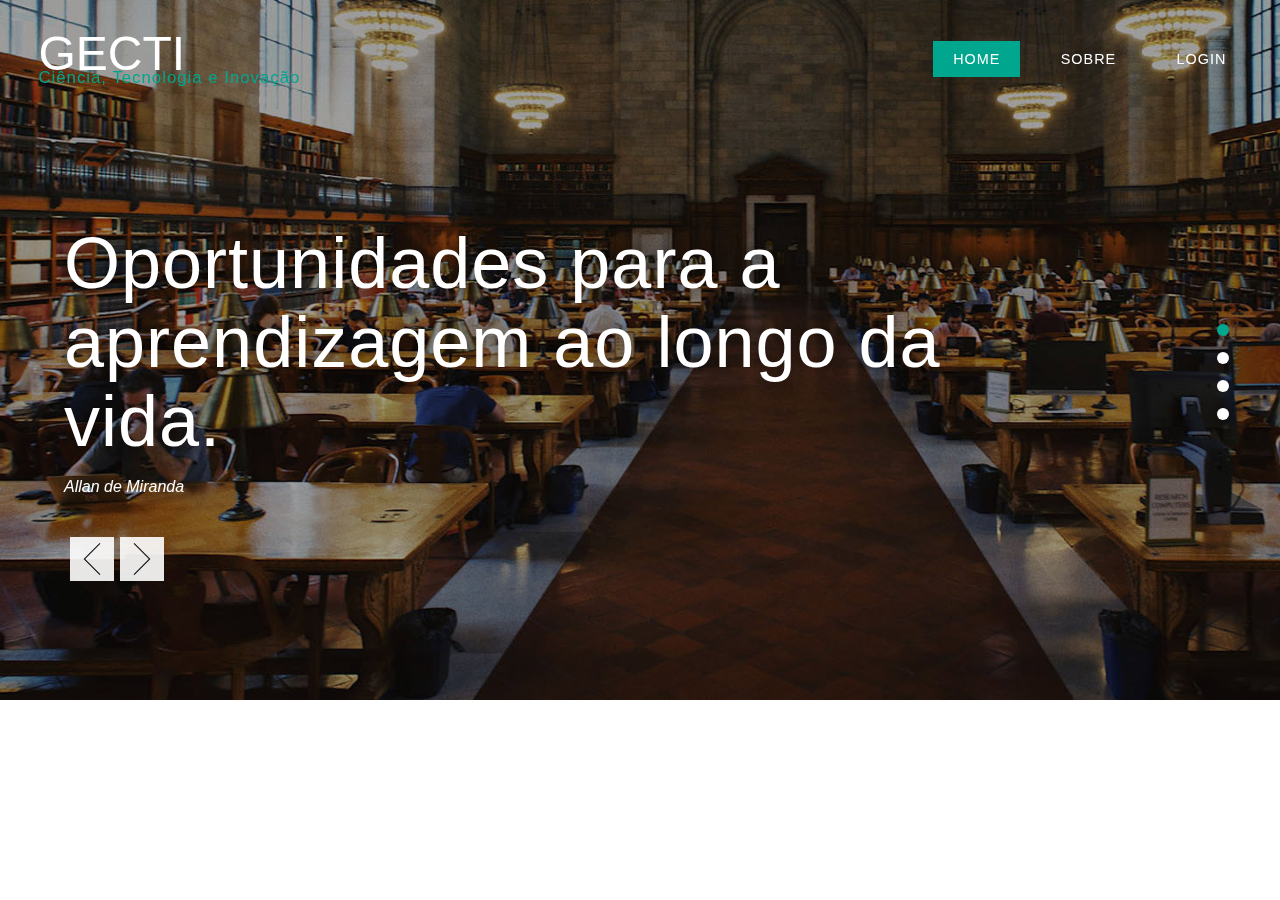
<file: index.html>
<!DOCTYPE html>
<html lang="pt-br">
    <head>
        <title>Gestão e Economia da Ciência, Tecnologia e Inovação</title>
        <link rel="icon" href="/images/036-512.png">
        <meta name="viewport" content="width=device-width, initial-scale=1">
        <meta charset="utf-8">
        <meta name="keywords" content="UFRN, GECTI, economia, disciplina, inovação, empreendedorismo" />
        <script type="application/x-javascript">
            addEventListener("load", function () {
            setTimeout(hideURLbar, 0);
            }, false);

            function hideURLbar() {
            window.scrollTo(0, 1);
            }
        </script>
        <link href="css/bootstrap.css" rel='stylesheet' type='text/css' />
        <link href="css/style.css" rel='stylesheet' type='text/css' />
        <link href="css/font-awesome.css" rel="stylesheet">
        <link href="https://fonts.googleapis.com/css?family=Roboto" rel="stylesheet"> 
        <!--link href="//fonts.googleapis.com/css?family=Merriweather+Sans:300,300i,400,400i,700,700i,800" rel="stylesheet">
        <link href="//fonts.googleapis.com/css?family=Mallanna" rel="stylesheet"!-->
    </head>
    <body>
        <!--Header-->        
        <div class="header" id="home">
            <!--/top-bar-->
            <div class="top-bar">
                <div class="header-nav-agileits">
                    <nav class="navbar navbar-default">
                        <!-- Brand and toggle get grouped for better mobile display -->
                        <div class="navbar-header">
                            <button type="button" class="navbar-toggle collapsed" data-toggle="collapse" data-target="#bs-example-navbar-collapse-1">
                                <span class="sr-only">Toggle navigation</span>
                                <span class="icon-bar"></span>
                                <span class="icon-bar"></span>
                                <span class="icon-bar"></span>
                            </button>
                            <h1><a class="navbar-brand" href="/">GECTI <span>Ciência, Tecnologia e Inovação</span></a></h1>
                        </div>
                        <!-- Collect the nav links, forms, and other content for toggling -->
                        <div class="collapse navbar-collapse nav-wil" id="bs-example-navbar-collapse-1">
                            <nav>
                                <ul class="top_nav">
                                    <li><a href="#" class="active">Home</a></li>
                                    <li><a href="about.html">Sobre</a></li>                                    
                                    <li><a href="/sistema/login.php">Login</a></li>
                                </ul>
                            </nav>
                        </div>
                    </nav>
                </div>
            </div>
            <!--//top-bar-->
            <!-- banner-text -->
            <div class="slider">
                <div class="callbacks_container">
                    <ul class="rslides callbacks callbacks1" id="slider4">
                        <li>
                            <div class="banner-top">
                                <div class="banner-info-w3ls-agileinfo">
                                    <h3>Oportunidades para a aprendizagem ao longo da vida.</h3>
                                    <i>Allan de Miranda</i>
                                </div>
                            </div>
                        </li>
                        <li>
                            <div class="banner-top1">
                                <div class="banner-info-w3ls-agileinfo">
                                    <h3>A educação é um caminho, não um destino.</h3>
                                </div>
                            </div>
                        </li>
                        <li>
                            <div class="banner-top2">
                                <div class="banner-info-w3ls-agileinfo">
                                    <h3>Inovação: Ação ou efeito de inovar.</h3>
                                </div>
                            </div>
                        </li>
                        <li>
                            <div class="banner-top3">
                                <div class="banner-info-w3ls-agileinfo">
                                    <h3>Muito se fala em inovação nos dias atuai</h3>
                                </div>
                            </div>
                        </li>
                    </ul>
                </div>
                <div class="clearfix"> </div>
                <!--banner Slider starts Here-->
            </div>
            <!--//Slider-->
        </div>
        <!-- Modal1 -->
        <!-- js -->
        <script type="text/javascript" src="js/jquery-2.2.3.min.js"></script>
        <!-- //js -->
        <!--search-bar-->
        <script src="js/main.js"></script>
        <script src="js/responsiveslides.min.js"></script>
        <script>
$(function () {
    $("#slider4").responsiveSlides({
        auto: true,
        pager: true,
        nav: true,
        speed: 1000,
        namespace: "callbacks",
        before: function () {
            $('.events').append("<li>before event fired.</li>");
        },
        after: function () {
            $('.events').append("<li>after event fired.</li>");
        }
    });
});
        </script>
        <!--//search-bar-->
        <link rel="stylesheet" type="text/css" href="css/easy-responsive-tabs.css " />
        <script src="js/easyResponsiveTabs.js"></script>
        <!--Plug-in Initialisation-->
        <script type="text/javascript">
$(document).ready(function () {

    //Vertical Tab
    $('#parentVerticalTab').easyResponsiveTabs({
        type: 'vertical', //Types: default, vertical, accordion
        width: 'auto', //auto or any width like 600px
        fit: true, // 100% fit in a container
        closed: 'accordion', // Start closed if in accordion view
        tabidentify: 'hor_1', // The tab groups identifier
        activate: function (event) { // Callback function if tab is switched
            var $tab = $(this);
            var $info = $('#nested-tabInfo2');
            var $name = $('span', $info);
            $name.text($tab.text());
            $info.show();
        }
    });
});
        </script>
        <!--/script-->
        <!-- start-smoth-scrolling -->
        <script type="text/javascript" src="js/move-top.js"></script>
        <script type="text/javascript" src="js/easing.js"></script>
        <script type="text/javascript">
jQuery(document).ready(function ($) {
    $(".scroll").click(function (event) {
        event.preventDefault();
        $('html,body').animate({
            scrollTop: $(this.hash).offset().top
        }, 900);
    });
});
        </script>
        <!-- start-smoth-scrolling -->

        <script type="text/javascript">
            $(document).ready(function () {
                /*
                 var defaults = {
                 containerID: 'toTop', // fading element id
                 containerHoverID: 'toTopHover', // fading element hover id
                 scrollSpeed: 1200,
                 easingType: 'linear' 
                 };
                 */

                $().UItoTop({
                    easingType: 'easeOutQuart'
                });

            });
        </script>
        <a href="#" id="toTop" style="display: block;"> <span id="toTopHover" style="opacity: 1;"> </span></a>
        <script type="text/javascript" src="js/bootstrap-3.1.1.min.js"></script>


    </body>

</html>
</file>
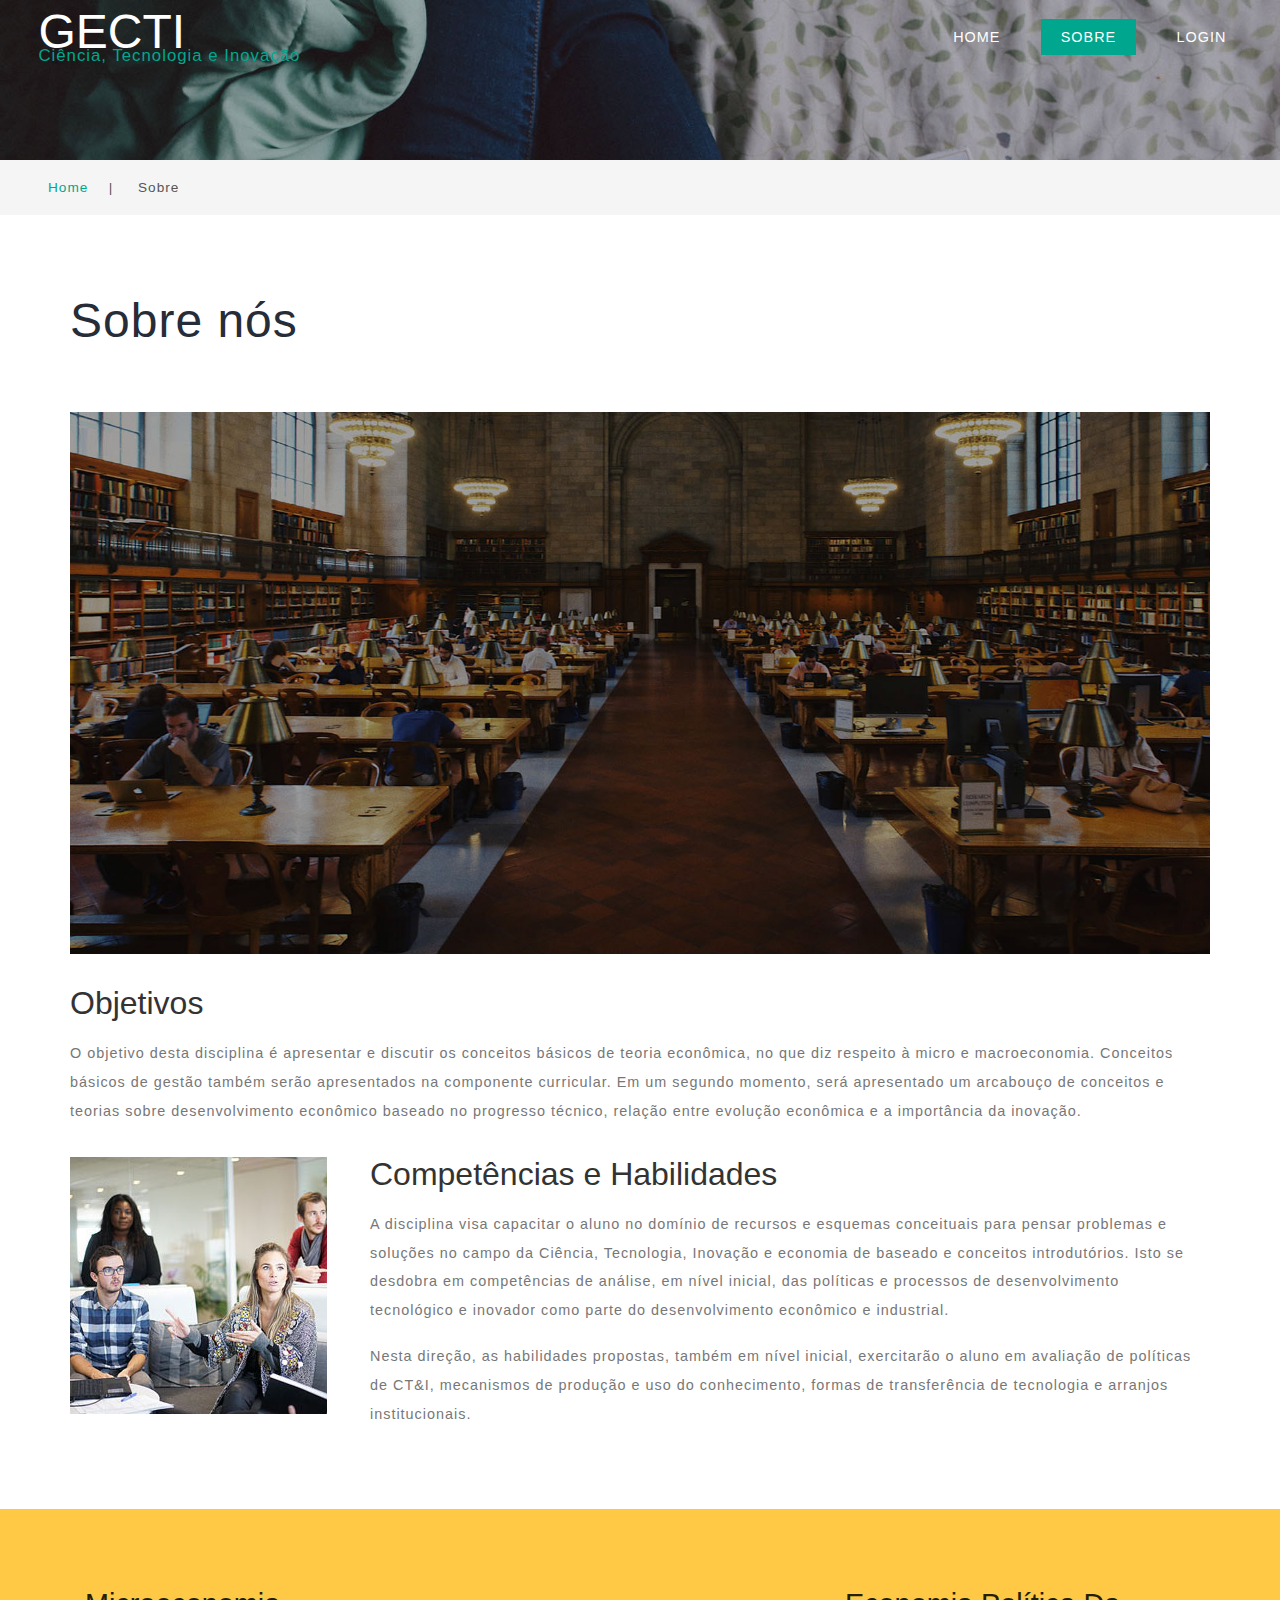
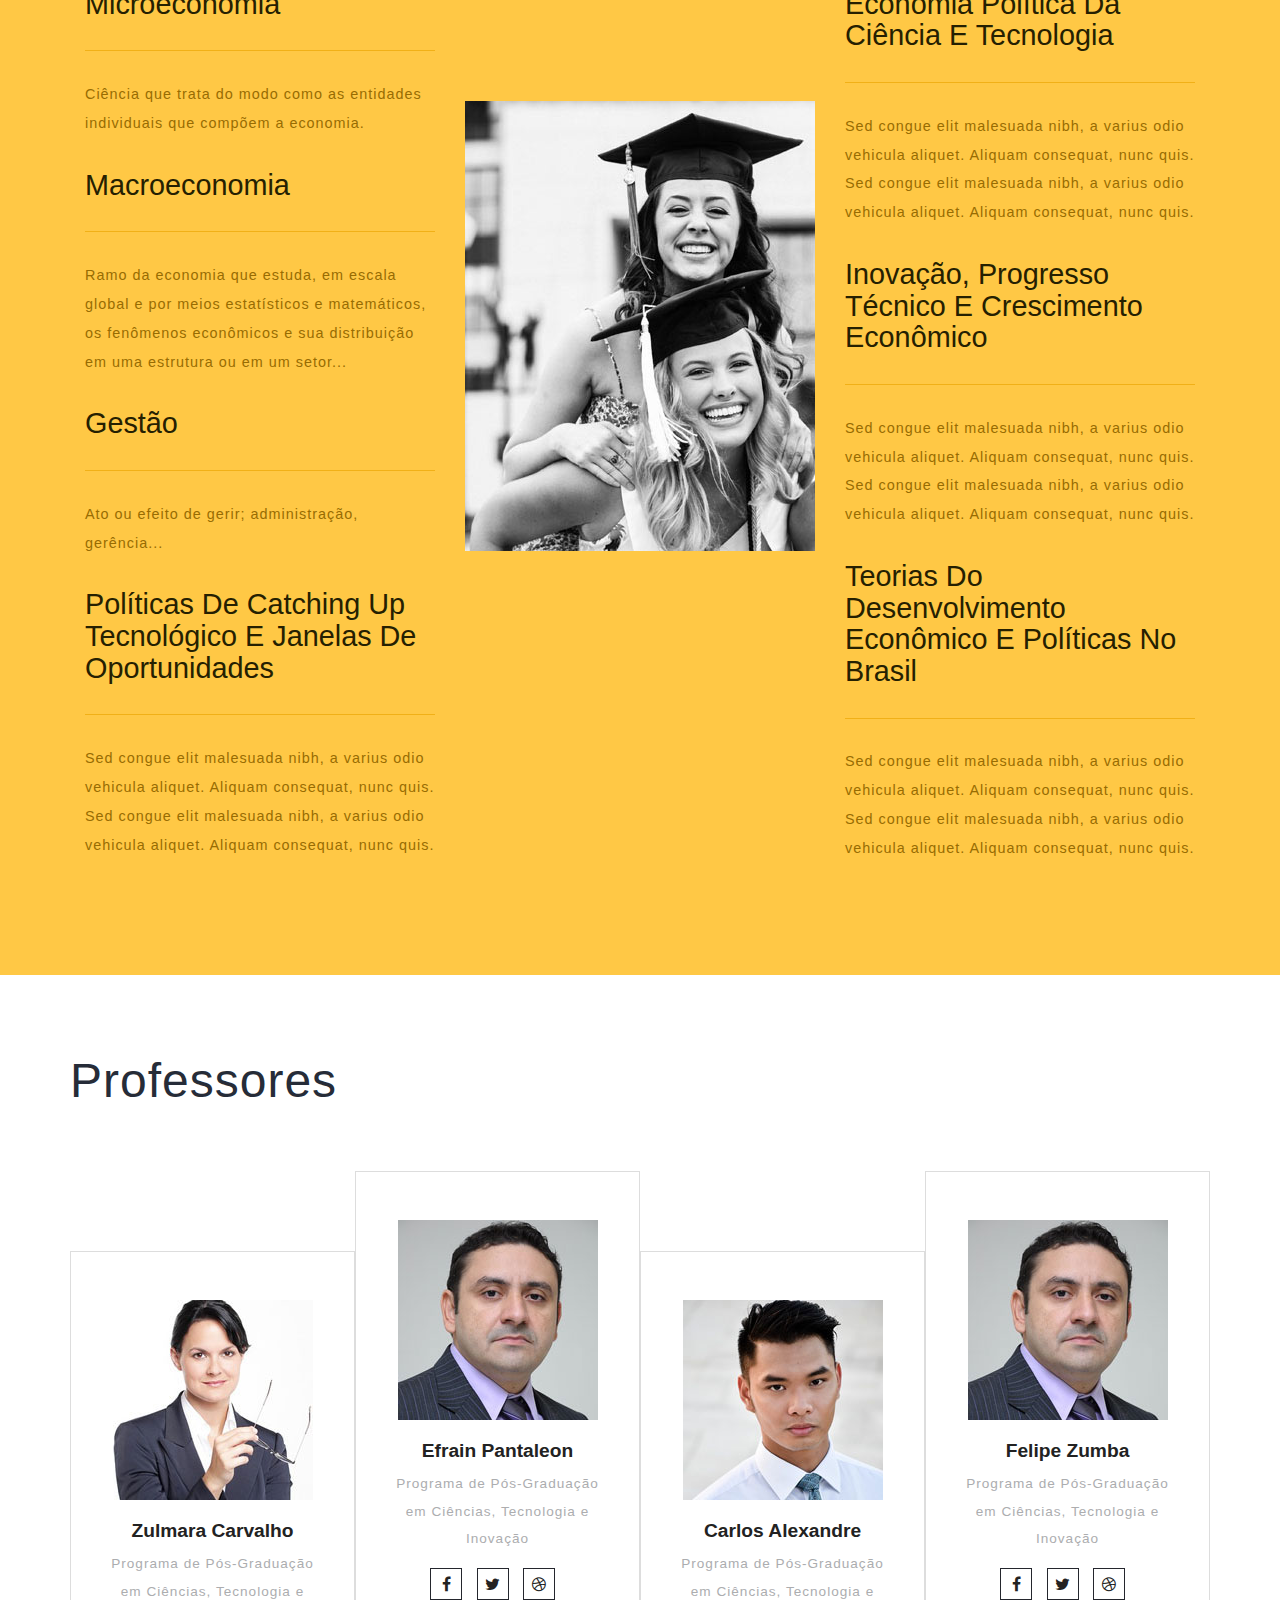
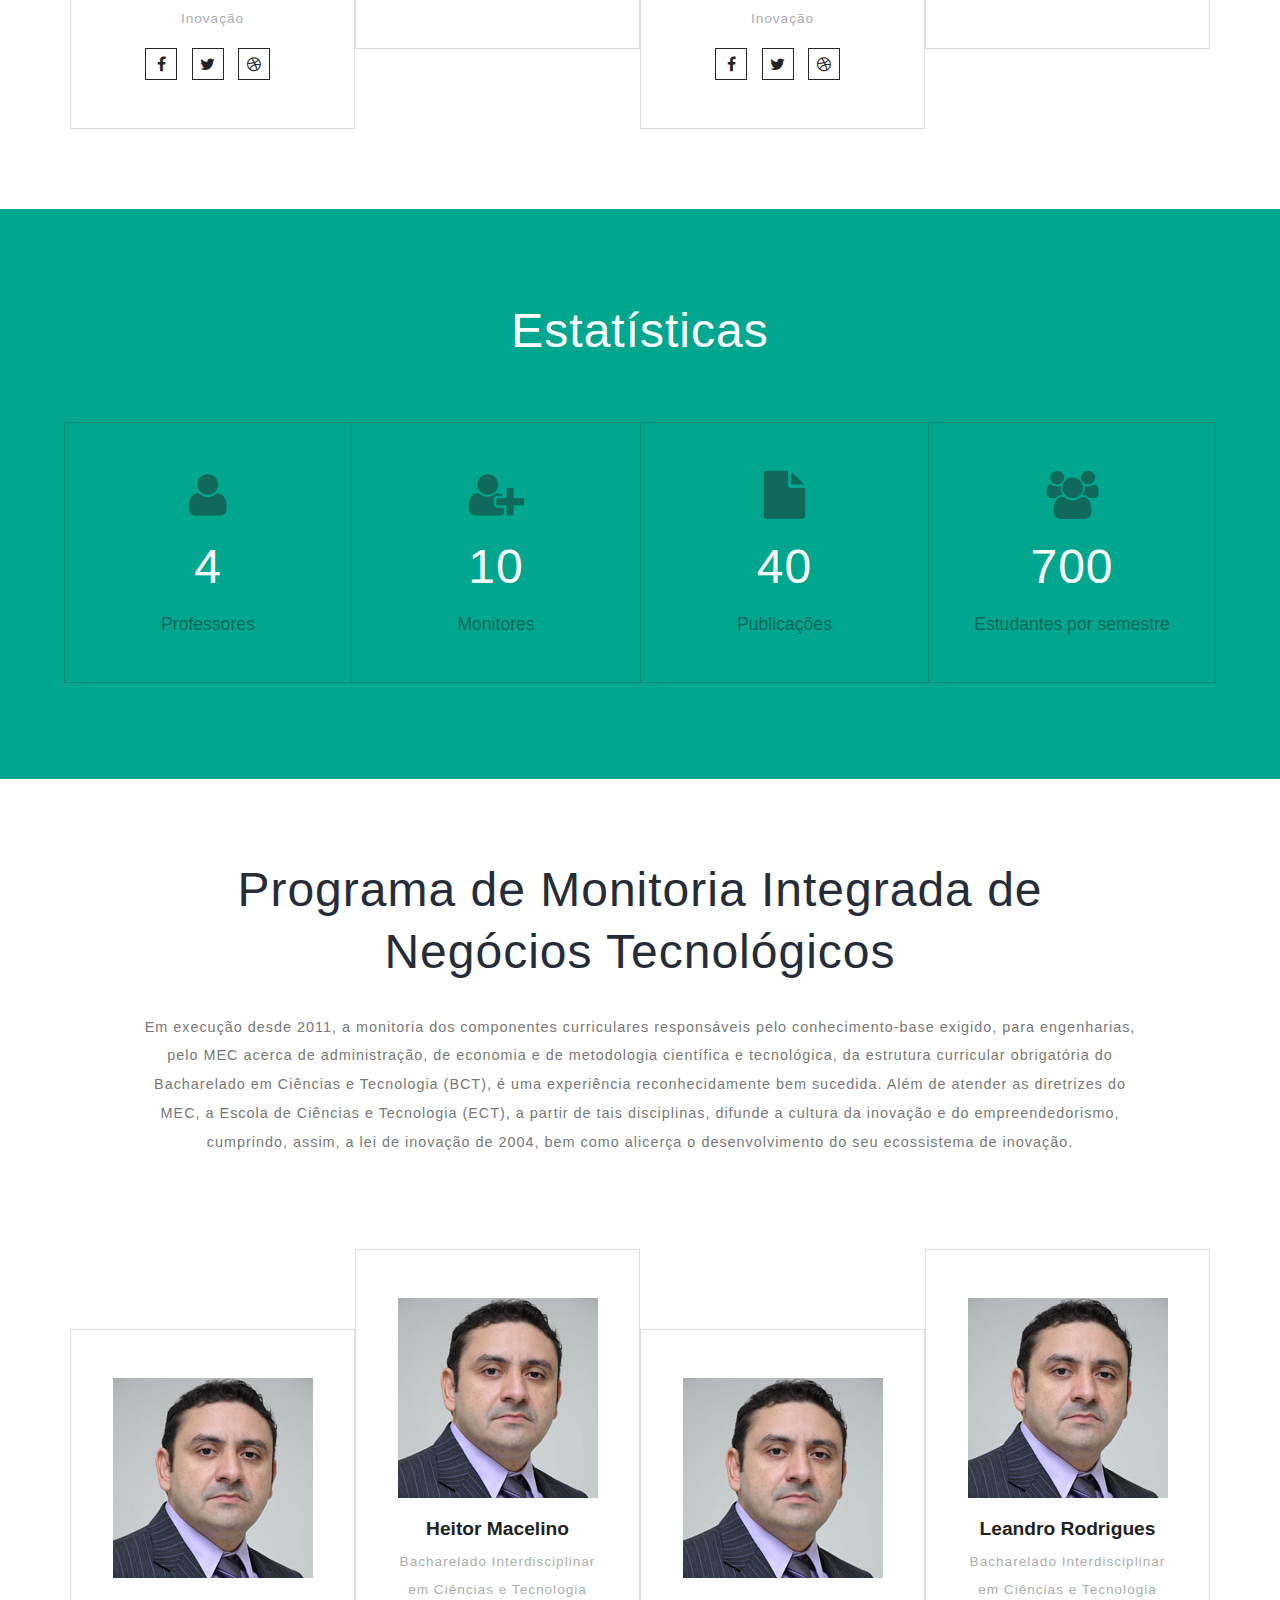
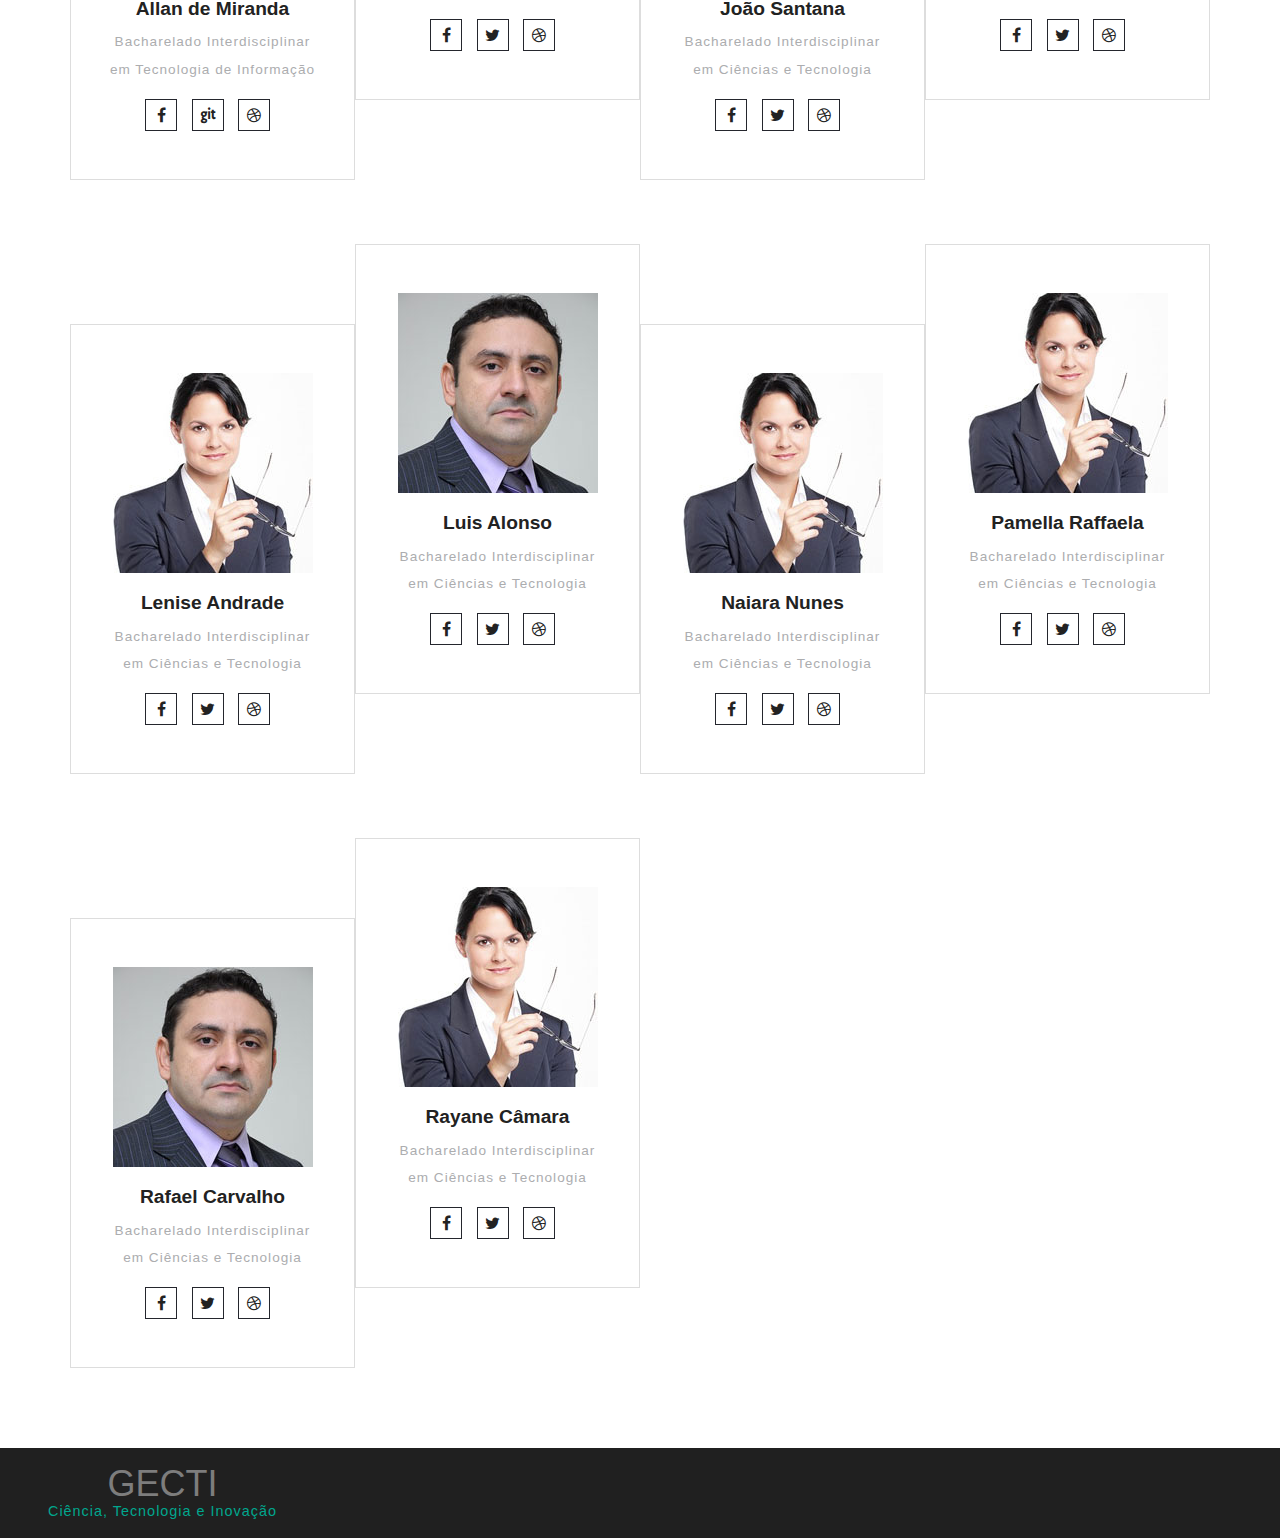
<file: about.html>
<!DOCTYPE html>
<html lang="pt-br">
    <head>
        <title>Gestão e Economia da Ciência, Tecnologia e Inovação</title>
        <link rel="icon" href="/images/036-512.png">
        <meta name="viewport" content="width=device-width, initial-scale=1">
        <meta charset="utf-8">
        <meta name="keywords" content="UFRN, GECTI, economia, disciplina, inovação, empreendedorismo" />
        <script type="application/x-javascript">
            addEventListener("load", function () {
            setTimeout(hideURLbar, 0);
            }, false);

            function hideURLbar() {
            window.scrollTo(0, 1);
            }
        </script>
        <link href="css/bootstrap.css" rel='stylesheet' type='text/css' />
        <link href="css/style.css" rel='stylesheet' type='text/css' />
        <link href="css/about.css" rel='stylesheet' type='text/css' />
        <link rel="stylesheet" href="css/team.css" type="text/css" media="all" />
        <link href="css/font-awesome.css" rel="stylesheet">
        <link href="https://fonts.googleapis.com/css?family=Roboto" rel="stylesheet"> 
        <!--link href="//fonts.googleapis.com/css?family=Merriweather+Sans:300,300i,400,400i,700,700i,800" rel="stylesheet">
        <link href="//fonts.googleapis.com/css?family=Mallanna" rel="stylesheet"!-->
    </head>
    <body>
        <div class="header inner_banner" id="home">
            <!--/top-bar-->
            <div class="top-bar">
                <div class="header-nav-agileits">
                    <nav class="navbar navbar-default">
                        <!-- Brand and toggle get grouped for better mobile display -->
                        <div class="navbar-header">
                            <button type="button" class="navbar-toggle collapsed" data-toggle="collapse" data-target="#bs-example-navbar-collapse-1">
                                <span class="sr-only">Toggle navigation</span>
                                <span class="icon-bar"></span>
                                <span class="icon-bar"></span>
                                <span class="icon-bar"></span>
                            </button>
                            <h1><a class="navbar-brand" href="/">GECTI <span>Ciência, Tecnologia e Inovação</span></a></h1>
                        </div>
                        <!-- Collect the nav links, forms, and other content for toggling -->
                        <div class="collapse navbar-collapse nav-wil" id="bs-example-navbar-collapse-1">
                            <nav>
                                <ul class="top_nav">
                                    <li><a href="/">Home</a></li>
                                    <li><a href="#" class="active">Sobre</a></li>                                    
                                    <li><a href="/sistema/login.php">Login</a></li>
                                </ul>
                            </nav>
                        </div>
                    </nav>
                </div>
            </div>
            <!--//top-bar-->
            <!--/ banner-text -->
            <!--// banner-text -->
        </div>
        <!--//inner_banner-->
        <!--/short-->
        <div class="services-breadcrumb-w3ls-agile">
            <div class="inner_breadcrumb">
                <ul class="short">
                    <li><a href="/">Home</a><span>|</span></li>
                    <li>Sobre</li>
                </ul>
            </div>
        </div>
        <!--//short-->
        <!-- //inner_content -->
        <!-- Modal1 -->        
        <!-- //Modal1 -->
        <!-- Modal2 -->        
        <!-- //Modal2 -->
        <!--//Header-->
        <div class="banner_bottom">
            <div class="container">
                <h3 class="headerw3">Sobre nós</h3>
                <div class="inner_sec_w3_agileinfo">
                    <div class="ab_info">
                        <img src="images/banner1.jpg" alt=" " class="img-responsive">
                        <h4>Objetivos</h4>
                        <p class="sub_p"> O objetivo desta disciplina é apresentar e discutir os conceitos básicos de teoria 
                            econômica, no que diz respeito à micro e macroeconomia. Conceitos básicos de gestão também serão 
                            apresentados na componente curricular. Em um segundo momento, será apresentado um arcabouço de 
                            conceitos e teorias sobre desenvolvimento econômico baseado no progresso técnico, relação entre 
                            evolução econômica e a importância da inovação. 
                        </p>
                    </div>
                    <div class="news-main">
                        <div class="col-md-3 news-left">
                            <div class="col-md-12 b_left">
                                <img src="images/g4.jpg" alt=" " class="img-responsive">
                            </div>
                            
                        </div>
                        <div class="col-md-9 news-right">
                            <h4>Competências e Habilidades</h4>
                            <p class="sub_p"> A disciplina visa capacitar o aluno no domínio de recursos e esquemas conceituais 
                                para pensar problemas e soluções no campo da Ciência, Tecnologia, Inovação e economia de baseado 
                                e conceitos introdutórios. Isto se desdobra em competências de análise, em nível inicial, das 
                                políticas e processos de desenvolvimento tecnológico e inovador como parte do desenvolvimento econômico 
                                e industrial.
                            </p>
                            <p> Nesta direção, as habilidades propostas, também em nível inicial, exercitarão o aluno em avaliação de 
                                políticas de CT&I, mecanismos de produção e uso do conhecimento, formas de transferência de tecnologia e 
                                arranjos institucionais. 
                            </p>
                        </div>
                    </div>
                </div>
            </div>
        </div>
        <!-- //about -->

        <div class="sec_video">
            <div class="container">
                <div class="about-main about1">
                    <div class="col-md-4 about-gd">
                        <div class="about-sub-gd">
                            <h4>Microeconomia</h4>
                            <p>Ciência que trata do modo como as entidades individuais que compõem a economia. </p>
                        </div>                        
                        <div class="about-sub-gd">
                            <h4>Macroeconomia</h4>
                            <p>Ramo da economia que estuda, em escala global e por meios estatísticos e matemáticos, os fenômenos econômicos e sua distribuição em uma estrutura ou em um setor... </p>
                        </div>
                        <div class="about-sub-gd">
                            <h4>Gestão</h4>
                            <p>Ato ou efeito de gerir; administração, gerência... </p>
                        </div>
                        <div class="about-sub-gd">
                            <h4>Políticas de Catching Up Tecnológico e Janelas de oportunidades</h4>
                            <p>Sed congue elit malesuada nibh, a varius odio vehicula aliquet. Aliquam consequat, nunc quis. Sed congue elit malesuada nibh, a varius odio vehicula aliquet. Aliquam consequat, nunc quis. </p>
                        </div>
                    </div>
                    <div class="col-md-4 about-gd1">
                        <img src="images/video.jpg" class="img-responsive" alt="">
                    </div>
                    <div class="col-md-4 about-gd">
                        <div class="about-sub-gd">
                            <h4>Economia Política da Ciência e Tecnologia</h4>
                            <p>Sed congue elit malesuada nibh, a varius odio vehicula aliquet. Aliquam consequat, nunc quis. Sed congue elit malesuada nibh, a varius odio vehicula aliquet. Aliquam consequat, nunc quis. </p>
                        </div>
                        <div class="about-sub-gd">
                            <h4>Inovação, Progresso Técnico e Crescimento Econômico</h4>
                            <p>Sed congue elit malesuada nibh, a varius odio vehicula aliquet. Aliquam consequat, nunc quis. Sed congue elit malesuada nibh, a varius odio vehicula aliquet. Aliquam consequat, nunc quis. </p>
                        </div>
                        <div class="about-sub-gd">
                            <h4>Teorias do Desenvolvimento Econômico e Políticas no Brasil</h4>
                            <p>Sed congue elit malesuada nibh, a varius odio vehicula aliquet. Aliquam consequat, nunc quis. Sed congue elit malesuada nibh, a varius odio vehicula aliquet. Aliquam consequat, nunc quis. </p>
                        </div>                        
                    </div>
                    <div class="clearfix"></div>
                </div>
            </div>
        </div>
        <!--/video-->
        <!-- /projects -->
        <div class="banner_bottom">
            <div class="container">
                <h3 class="headerw3">Professores</h3>
                <div class="inner_sec_w3_agileinfo">
                    <div class="col-md-3 team_grid_info">
                        <img src="images/t2.jpg" alt=" " class="img-responsive" />
                        <h3>Zulmara Carvalho </h3>
                        <p>Programa de Pós-Graduação em Ciências, Tecnologia e Inovação</p>
                        <div class="team_icons">
                            <ul>
                                <li><a href="#" class="facebook"><i class="fa fa-facebook" aria-hidden="true"></i></a></li>
                                <li><a href="#" class="twitter"><i class="fa fa-twitter" aria-hidden="true"></i></a></li>
                                <li><a href="#" class="dribble"><i class="fa fa-dribbble" aria-hidden="true"></i></a></li>
                            </ul>
                        </div>
                    </div>
                    <div class="col-md-3 team_grid_info">
                        <img src="images/t1.jpg" alt=" " class="img-responsive" />
                        <h3>Efrain Pantaleon </h3>
                        <p>Programa de Pós-Graduação em Ciências, Tecnologia e Inovação</p>
                        <div class="team_icons">
                            <ul>
                                <li><a href="#" class="facebook"><i class="fa fa-facebook" aria-hidden="true"></i></a></li>
                                <li><a href="#" class="twitter"><i class="fa fa-twitter" aria-hidden="true"></i></a></li>
                                <li><a href="#" class="dribble"><i class="fa fa-dribbble" aria-hidden="true"></i></a></li>
                            </ul>
                        </div>
                    </div>
                    <div class="col-md-3 team_grid_info">
                        <img src="images/t3.jpg" alt=" " class="img-responsive" />
                        <h3>Carlos Alexandre </h3>
                        <p>Programa de Pós-Graduação em Ciências, Tecnologia e Inovação</p>
                        <div class="team_icons">
                            <ul>
                                <li><a href="#" class="facebook"><i class="fa fa-facebook" aria-hidden="true"></i></a></li>
                                <li><a href="#" class="twitter"><i class="fa fa-twitter" aria-hidden="true"></i></a></li>
                                <li><a href="#" class="dribble"><i class="fa fa-dribbble" aria-hidden="true"></i></a></li>
                            </ul>
                        </div>
                    </div>
                    <div class="col-md-3 team_grid_info">
                        <img src="images/t1.jpg" alt=" " class="img-responsive" />
                        <h3>Felipe Zumba </h3>
                        <p>Programa de Pós-Graduação em Ciências, Tecnologia e Inovação</p>
                        <div class="team_icons">
                            <ul>
                                <li><a href="#" class="facebook"><i class="fa fa-facebook" aria-hidden="true"></i></a></li>
                                <li><a href="#" class="twitter"><i class="fa fa-twitter" aria-hidden="true"></i></a></li>
                                <li><a href="#" class="dribble"><i class="fa fa-dribbble" aria-hidden="true"></i></a></li>

                            </ul>
                        </div>

                    </div>
                    <div class="clearfix"></div>
                </div>
            </div>
        </div>
        <!-- //projects -->
        <!-- /stats -->
        <div class="stats_test">
            <h3 class="headerw3 two">Estatísticas</h3>
            <div class="inner_sec_w3_agileinfo">
                <div class="stats">
                    <div class="stats_left counter_grid">
                        <i class="fa fa-user" aria-hidden="true"></i>
                        <p class="counter">4</p>
                        <h4>Professores</h4>
                    </div>
                    <div class="stats_left counter_grid1">
                        <i class="fa fa-user-plus" aria-hidden="true"></i>
                        <p class="counter">10</p>
                        <h4>Monitores</h4>
                    </div>
                    <div class="stats_left counter_grid2">
                        <i class="fa fa-file" aria-hidden="true"></i>
                        <p class="counter">40</p>
                        <h4>Publicações</h4>
                    </div>
                    <div class="stats_left counter_grid3">
                        <i class="fa fa-users" aria-hidden="true"></i>
                        <p class="counter">700</p>
                        <h4>Estudantes por semestre</h4>
                    </div>
                    <div class="clearfix"> </div>
                </div>
            </div>
        </div>
        <!-- //stats -->
        <!--/banner_bottom-->
        <div class="banner_bottom">
            <div class="banner_bottom_in">
                <h3 class="headerw3">Programa de Monitoria Integrada de Negócios Tecnológicos</h3>
                <p>Em execução desde 2011, a monitoria dos componentes curriculares responsáveis pelo 
                    conhecimento-base exigido, para engenharias, pelo MEC acerca de administração, de 
                    economia e de metodologia científica e tecnológica, da estrutura curricular obrigatória 
                    do Bacharelado em Ciências e Tecnologia (BCT), é uma experiência reconhecidamente 
                    bem sucedida. Além de atender as diretrizes do MEC, a Escola de Ciências e Tecnologia (ECT), 
                    a partir de tais disciplinas, difunde a cultura da inovação e do empreendedorismo, cumprindo, 
                    assim, a lei de inovação de 2004, bem como alicerça o desenvolvimento do seu ecossistema 
                    de inovação.</p>
            </div>
            <div class="clearfix"> </div>
            <div class="container">
                <div class="inner_sec_w3_agileinfo">
                    <div class="col-md-3 team_grid_info">
                        <img src="images/t1.jpg" alt=" " class="img-responsive" />
                        <h3>Allan de Miranda </h3>
                        <p>Bacharelado Interdisciplinar em Tecnologia de Informação</p>
                        <div class="team_icons">
                            <ul>
                                <li><a href="#" class="facebook"><i class="fa fa-facebook" aria-hidden="true"></i></a></li>
                                <li><a href="#" class="twitter"><i class="fa fa-git" aria-hidden="true"></i></a></li>
                                <li><a href="#" class="dribble"><i class="fa fa-dribbble" aria-hidden="true"></i></a></li>
                            </ul>
                        </div>
                    </div>
                    <div class="col-md-3 team_grid_info">
                        <img src="images/t1.jpg" alt=" " class="img-responsive" />
                        <h3>Heitor Macelino </h3>
                        <p>Bacharelado Interdisciplinar em Ciências e Tecnologia</p>
                        <div class="team_icons">
                            <ul>
                                <li><a href="#" class="facebook"><i class="fa fa-facebook" aria-hidden="true"></i></a></li>
                                <li><a href="#" class="twitter"><i class="fa fa-twitter" aria-hidden="true"></i></a></li>
                                <li><a href="#" class="dribble"><i class="fa fa-dribbble" aria-hidden="true"></i></a></li>

                            </ul>
                        </div>
                    </div>
                    <div class="col-md-3 team_grid_info">
                        <img src="images/t1.jpg" alt=" " class="img-responsive" />
                        <h3>João Santana </h3>
                        <p>Bacharelado Interdisciplinar em Ciências e Tecnologia</p>
                        <div class="team_icons">
                            <ul>
                                <li><a href="#" class="facebook"><i class="fa fa-facebook" aria-hidden="true"></i></a></li>
                                <li><a href="#" class="twitter"><i class="fa fa-twitter" aria-hidden="true"></i></a></li>
                                <li><a href="#" class="dribble"><i class="fa fa-dribbble" aria-hidden="true"></i></a></li>
                            </ul>
                        </div>
                    </div>
                    <div class="col-md-3 team_grid_info">
                        <img src="images/t1.jpg" alt=" " class="img-responsive" />
                        <h3>Leandro Rodrigues </h3>
                        <p>Bacharelado Interdisciplinar em Ciências e Tecnologia</p>
                        <div class="team_icons">
                            <ul>
                                <li><a href="#" class="facebook"><i class="fa fa-facebook" aria-hidden="true"></i></a></li>
                                <li><a href="#" class="twitter"><i class="fa fa-twitter" aria-hidden="true"></i></a></li>
                                <li><a href="#" class="dribble"><i class="fa fa-dribbble" aria-hidden="true"></i></a></li>

                            </ul>
                        </div>
                    </div>                    
                </div>
                <div class="clearfix"> </div>
                <div class="inner_sec_w3_agileinfo">
                    <div class="col-md-3 team_grid_info">
                        <img src="images/t2.jpg" alt=" " class="img-responsive" />
                        <h3>Lenise Andrade </h3>
                        <p>Bacharelado Interdisciplinar em Ciências e Tecnologia</p>
                        <div class="team_icons">
                            <ul>
                                <li><a href="#" class="facebook"><i class="fa fa-facebook" aria-hidden="true"></i></a></li>
                                <li><a href="#" class="twitter"><i class="fa fa-twitter" aria-hidden="true"></i></a></li>
                                <li><a href="#" class="dribble"><i class="fa fa-dribbble" aria-hidden="true"></i></a></li>
                            </ul>
                        </div>
                    </div>
                    <div class="col-md-3 team_grid_info">
                        <img src="images/t1.jpg" alt=" " class="img-responsive" />
                        <h3>Luis Alonso </h3>
                        <p>Bacharelado Interdisciplinar em Ciências e Tecnologia</p>
                        <div class="team_icons">
                            <ul>
                                <li><a href="#" class="facebook"><i class="fa fa-facebook" aria-hidden="true"></i></a></li>
                                <li><a href="#" class="twitter"><i class="fa fa-twitter" aria-hidden="true"></i></a></li>
                                <li><a href="#" class="dribble"><i class="fa fa-dribbble" aria-hidden="true"></i></a></li>
                            </ul>
                        </div>
                    </div>
                    <div class="col-md-3 team_grid_info">
                        <img src="images/t2.jpg" alt=" " class="img-responsive" />
                        <h3>Naiara Nunes </h3>
                        <p>Bacharelado Interdisciplinar em Ciências e Tecnologia</p>
                        <div class="team_icons">
                            <ul>
                                <li><a href="#" class="facebook"><i class="fa fa-facebook" aria-hidden="true"></i></a></li>
                                <li><a href="#" class="twitter"><i class="fa fa-twitter" aria-hidden="true"></i></a></li>
                                <li><a href="#" class="dribble"><i class="fa fa-dribbble" aria-hidden="true"></i></a></li>
                            </ul>
                        </div>
                    </div>
                    <div class="col-md-3 team_grid_info">
                        <img src="images/t2.jpg" alt=" " class="img-responsive" />
                        <h3>Pamella Raffaela </h3>
                        <p>Bacharelado Interdisciplinar em Ciências e Tecnologia</p>
                        <div class="team_icons">
                            <ul>
                                <li><a href="#" class="facebook"><i class="fa fa-facebook" aria-hidden="true"></i></a></li>
                                <li><a href="#" class="twitter"><i class="fa fa-twitter" aria-hidden="true"></i></a></li>
                                <li><a href="#" class="dribble"><i class="fa fa-dribbble" aria-hidden="true"></i></a></li>
                            </ul>
                        </div>
                    </div>       
                </div>
                <div class="clearfix"> </div>
                <div class="inner_sec_w3_agileinfo">
                    <div class="col-md-3 team_grid_info">
                        <img src="images/t1.jpg" alt=" " class="img-responsive" />
                        <h3>Rafael Carvalho </h3>
                        <p>Bacharelado Interdisciplinar em Ciências e Tecnologia</p>
                        <div class="team_icons">
                            <ul>
                                <li><a href="#" class="facebook"><i class="fa fa-facebook" aria-hidden="true"></i></a></li>
                                <li><a href="#" class="twitter"><i class="fa fa-twitter" aria-hidden="true"></i></a></li>
                                <li><a href="#" class="dribble"><i class="fa fa-dribbble" aria-hidden="true"></i></a></li>
                            </ul>
                        </div>
                    </div>
                    <div class="col-md-3 team_grid_info">
                        <img src="images/t2.jpg" alt=" " class="img-responsive" />
                        <h3>Rayane Câmara </h3>
                        <p>Bacharelado Interdisciplinar em Ciências e Tecnologia</p>
                        <div class="team_icons">
                            <ul>
                                <li><a href="#" class="facebook"><i class="fa fa-facebook" aria-hidden="true"></i></a></li>
                                <li><a href="#" class="twitter"><i class="fa fa-twitter" aria-hidden="true"></i></a></li>
                                <li><a href="#" class="dribble"><i class="fa fa-dribbble" aria-hidden="true"></i></a></li>
                            </ul>
                        </div>
                    </div>
                </div>
                <div class="clearfix"> </div>
            </div>
        </div>
        <!--//banner_bottom-->        
        <!--footer-->
        <div class="contact-footer-w3layouts-agile">            
            <div class="copy-w3-agileits">
                <h2 class="footer-logo"><a href="index.html">GECTI <span>Ciência, Tecnologia e Inovação</span></a></h2>
                <p></p>
                <div class="clearfix"></div>
            </div>
        </div>
        <!--/footer -->
        <!-- js -->
        <script type="text/javascript" src="js/jquery-2.2.3.min.js"></script>
        <!-- //js -->
        <!--search-bar-->
        <script src="js/main.js"></script>
        <!--gallery -->
        <script src="js/jquery.chocolat.js"></script>
        <!--light-box-files -->
        <script type="text/javascript">
            $(function () {
                $('.gallery-grid1 a').Chocolat();
            });
        </script>
        <!-- //gallery -->
        <script src="js/responsiveslides.min.js"></script>
        <script>
            $(function () {
                $("#slider4").responsiveSlides({
                    auto: true,
                    pager: true,
                    nav: true,
                    speed: 1000,
                    namespace: "callbacks",
                    before: function () {
                        $('.events').append("<li>before event fired.</li>");
                    },
                    after: function () {
                        $('.events').append("<li>after event fired.</li>");
                    }
                });
            });
        </script>
        <!--//search-bar-->
        <link rel="stylesheet" type="text/css" href="css/easy-responsive-tabs.css " />
        <script src="js/easyResponsiveTabs.js"></script>
        <!--Plug-in Initialisation-->
        <script type="text/javascript">
            $(document).ready(function () {

                //Vertical Tab
                $('#parentVerticalTab').easyResponsiveTabs({
                    type: 'vertical', //Types: default, vertical, accordion
                    width: 'auto', //auto or any width like 600px
                    fit: true, // 100% fit in a container
                    closed: 'accordion', // Start closed if in accordion view
                    tabidentify: 'hor_1', // The tab groups identifier
                    activate: function (event) { // Callback function if tab is switched
                        var $tab = $(this);
                        var $info = $('#nested-tabInfo2');
                        var $name = $('span', $info);
                        $name.text($tab.text());
                        $info.show();
                    }
                });
            });
        </script>
        <!--/script-->
        <!-- stats -->
        <script src="js/jquery.waypoints.min.js"></script>
        <script src="js/jquery.countup.js"></script>
        <script>
            $('.counter').countUp();
        </script>
        <!-- //stats -->

        <!-- start-smoth-scrolling -->
        <script type="text/javascript" src="js/move-top.js"></script>
        <script type="text/javascript" src="js/easing.js"></script>
        <script type="text/javascript">
            jQuery(document).ready(function ($) {
                $(".scroll").click(function (event) {
                    event.preventDefault();
                    $('html,body').animate({
                        scrollTop: $(this.hash).offset().top
                    }, 900);
                });
            });
        </script>
        <!-- start-smoth-scrolling -->

        <script type="text/javascript">
            $(document).ready(function () {
                /*
                 var defaults = {
                 containerID: 'toTop', // fading element id
                 containerHoverID: 'toTopHover', // fading element hover id
                 scrollSpeed: 1200,
                 easingType: 'linear' 
                 };
                 */

                $().UItoTop({
                    easingType: 'easeOutQuart'
                });

            });
        </script>
        <a href="#" id="toTop" style="display: block;"> <span id="toTopHover" style="opacity: 1;"> </span></a>
        <script type="text/javascript" src="js/bootstrap-3.1.1.min.js"></script>
    </body>
</html>
</file>
<file: css/style.css>
/*--
Author: W3layouts
Author URL: http://w3layouts.com
License: Creative Commons Attribution 3.0 Unported
License URL: http://creativecommons.org/licenses/by/3.0/
--*/

html,
body {
	margin: 0;
	font-size: 100%;
	font-family: 'Merriweather Sans', sans-serif;
	background: #fff;
}

body a {
	text-decoration: none;
	transition: 0.5s all;
	-webkit-transition: 0.5s all;
	-moz-transition: 0.5s all;
	-o-transition: 0.5s all;
	-ms-transition: 0.5s all;
}

a:hover {
	text-decoration: none;
}

input[type="button"],
input[type="submit"] {
	transition: 0.5s all;
	-webkit-transition: 0.5s all;
	-moz-transition: 0.5s all;
	-o-transition: 0.5s all;
	-ms-transition: 0.5s all;
}

h1,
h2,
h3,
h4,
h5,
h6 {
	margin: 0;
	font-weight: 400;
	font-family: 'Mallanna', sans-serif;
}

p {
	margin: 0;
	font-size: 0.9em;
	color: #777777;
	line-height: 2em;
	letter-spacing: 1px;
}

ul {
	margin: 0;
	padding: 0;
}

label {
	margin: 0;
}

/*-- header --*/

/*-- Index-Page-Styling --*/

/*-- top-bar-w3-agile --*/

.header {
	position: relative;
}

.header-nav-agileits {
	position: relative;
}

.top-bar {
	position: absolute;
	z-index: 999;
	width: 95%;
	top: 4%;
	left: 3%;
}

/*--top-bar_sub --*/

.top-bar_sub_w3layouts_agile {
	background: #222;
	padding: 1em;
	position: relative;
}

.top-bar_sub_w3layouts_agile h6 {
	text-align: center;
	color: #fff;
	font-size: 0.8em;
	font-weight: 400;
	letter-spacing: 4px;
	float: left;
}

.top-bar_sub_w3layouts_agile h6 a {
	color: #fff;
	text-decoration: none;
	padding: 9px 16px;
	letter-spacing: 1px;
	font-size: 14px;
	background: #00a78e;
	display: inline-block;
	border: 2px solid transparent;
	font-weight: bold;
}

/*-- top-bar_sub --*/

/*-- Logo --*/

.logo {
	width: 60%;
	float: left;
}

.logo a {
	font-size: 40px;
	font-weight: bolder;
	color: #EEE;
}

.logo a:hover {
	color: #FFF;
}

/*-- //Logo --*/

/*-- Info --*/

.info {
	width: 40%;
	float: left;
	padding-top: 20px;
}

.info .email,
.info .phone {
	width: 50%;
	float: left;
}

.info p {
	color: #EEE;
	font-size: 13px;
}

.info a {
	color: #FFF;
}

.info a:hover {
	color: #009688;
}

.info span.glyphicon {
	margin-right: 5px;
}

.navbar-brand {
	line-height: 0px !important;
}

.navbar-brand {
	float: none;
}

nav.linkEffects.linkHoverEffect_12 ul {
	margin-top: 6px;
}

a.active {
	background: #00a78e;
}

li.dropdown span.fa.fa-angle-down {
	margin-right: 10px;
}

/*-- //Info --*/

/*-- //top-bar-agile --*/

h6 {
	margin: 0 auto;
	z-index: 999;
}

h6 a {
	cursor: pointer;
	font-size: 15px;
	text-transform: uppercase;
}

.slider-top span {
	font-weight: 600;
}

/*-- //Slider --*/

.navbar {
	margin-bottom: 0;
}

.navbar-nav {
	float: right;
}

.navbar-default {
	background: none;
	border-color: #012231;
}

.navbar-default .navbar-brand {
	color: #fff;
	font-size: 48px;
	text-decoration: none;
	font-weight: 400;
}

a.navbar-brand img {
	display: inline-block;
}

.navbar-default .navbar-collapse,
.navbar-default .navbar-form {
	padding: 0;
	float: right;
	margin-left: 0em;
}

.navbar-default .navbar-brand:hover {
	color: #fff;
	text-decoration: none;
}

a.navbar-brand span {
	color: #00a78e;
	font-weight: 100;
	display: block;
	font-size: 0.35em;
	letter-spacing: 1px;
	text-align: center;
}

.navbar {
	position: relative;
	min-height: inherit;
}

.navbar-header {
	margin-top: 0px;
}

.navbar-default .navbar-nav>.active>a,
.navbar-default .navbar-nav>.active>a:hover,
.navbar-default .navbar-nav>.active>a:focus {
	color: #fff;
	background-color: #2FD828;
}

.navbar-default .navbar-nav>li>a {
	color: #fff;
	font-size: 16px;
}

.navbar-nav>li>a {
	padding-top: 25px;
	padding-bottom: 25px;
}

.navbar-brand {
	height: 0;
	padding: 0;
}

.navbar {
	border-radius: 0px;
	border: none;
}

.navbar-default .navbar-nav>li>a:hover,
.navbar-default .navbar-nav>li>a:focus,
.navbar-default .navbar-nav>li>a.active {
	color: #EFA52C;
}

.navbar {
	border-radius: 0px;
	border: none;
}

.dropdown-menu {
	background-color: #fff;
}

ul.top_nav li {
	display: inline-block;
	list-style: none;
	margin: 0 8px;
}

ul.top_nav li a {
	color: #fff;
	font-size: 0.9em;
	letter-spacing: 1px;
	text-transform: uppercase;
	font-weight: 400;
	padding: 10px 20px;
}

nav.navbar.navbar-default {
	margin-top: 10px;
}

ul.top_nav {
	margin-top: 10px;
}

.dropdown-menu>li>a {
	padding: 0;
	color: #555;
	text-align: center;
	font-size: 15px;
	text-transform: capitalize;
	letter-spacing: 1px;
}

.navbar-nav>li>.dropdown-menu {
	margin-top: 2em;
}

ul.dropdown-menu li {
	display: block;
	margin: 0;
}

ul.dropdown-menu li a {
	color: #555;
	padding: 10px 0;
}

.dropdown-menu>li>a:hover,
.dropdown-menu>li>a:focus {
	color: #333;
	background-color: #00a78e;
}

/*-- //nav --*/

/*-- search --*/

.search {
	float: right;
	width: 12%;
}

.search h5 {
	margin-top: 11px;
}

a.sign {
	color: #fff;
	font-size: 1.02em;
	font-weight: 400;
	text-transform: uppercase;
	letter-spacing: 1px;
}

.cd-main-header {
	/* Force Hardware Acceleration in WebKit */
	-webkit-transform: translateZ(0);
	-moz-transform: translateZ(0);
	-ms-transform: translateZ(0);
	-o-transform: translateZ(0);
	transform: translateZ(0);
	will-change: transform;
}

.cd-main-header {
	-webkit-transition: -webkit-transform 0.3s;
	-moz-transition: -moz-transform 0.3s;
	transition: transform 0.3s;
}

.cd-main-content.nav-is-visible,
.cd-main-header.nav-is-visible {
	-webkit-transform: translateX(-260px);
	-moz-transform: translateX(-260px);
	-ms-transform: translateX(-260px);
	-o-transform: translateX(-260px);
	transform: translateX(-260px);
}

.nav-on-left .cd-main-content.nav-is-visible,
.nav-on-left .cd-main-header.nav-is-visible {
	-webkit-transform: translateX(260px);
	-moz-transform: translateX(260px);
	-ms-transform: translateX(260px);
	-o-transform: translateX(260px);
	transform: translateX(260px);
}

.cd-header-buttons {
	position: absolute;
	display: inline-block;
	top: -30px;
	right: 0;
}

.cd-header-buttons li {
	display: inline-block;
}

.cd-search-trigger,
.cd-nav-trigger {
	position: relative;
	display: block;
	width: 44px;
	height: 44px;
	overflow: hidden;
	white-space: nowrap;
	color: transparent;
	z-index: 3;
	background: #00a78e;
}

.cd-search-trigger::before,
.cd-search-trigger::after {
	/* search icon */
	content: '';
	position: absolute;
	-webkit-transition: opacity 0.3s;
	-moz-transition: opacity 0.3s;
	transition: opacity 0.3s;
	/* Force Hardware Acceleration in WebKit */
	-webkit-transform: translateZ(0);
	-moz-transform: translateZ(0);
	-ms-transform: translateZ(0);
	-o-transform: translateZ(0);
	transform: translateZ(0);
	-webkit-backface-visibility: hidden;
	backface-visibility: hidden;
}

.cd-search-trigger::before {
	top: 11px;
	left: 11px;
	width: 18px;
	height: 18px;
	-webkit-border-radius: 50%;
	-moz-border-radius: 50%;
	border-radius: 50%;
	border: 3px solid #fff;
}

.cd-search-trigger::after {
	/* handle */
	height: 3px;
	width: 8px;
	background: #fff;
	bottom: 14px;
	right: 11px;
	-webkit-transform: rotate(45deg);
	-moz-transform: rotate(45deg);
	-ms-transform: rotate(45deg);
	-o-transform: rotate(45deg);
	transform: rotate(45deg);
}

.cd-search-trigger span {
	/* container for the X icon */
	position: absolute;
	height: 100%;
	width: 100%;
	top: 0;
	left: 0;
}

.cd-search-trigger span::before,
.cd-search-trigger span::after {
	/* close icon */
	content: '';
	position: absolute;
	display: inline-block;
	height: 3px;
	width: 22px;
	top: 50%;
	margin-top: -2px;
	left: 50%;
	margin-left: -11px;
	background: #fff;
	opacity: 0;
	/* Force Hardware Acceleration in WebKit */
	-webkit-transform: translateZ(0);
	-moz-transform: translateZ(0);
	-ms-transform: translateZ(0);
	-o-transform: translateZ(0);
	transform: translateZ(0);
	-webkit-backface-visibility: hidden;
	backface-visibility: hidden;
	-webkit-transition: opacity 0.3s, -webkit-transform 0.3s;
	-moz-transition: opacity 0.3s, -moz-transform 0.3s;
	transition: opacity 0.3s, transform 0.3s;
}

.cd-search-trigger span::before {
	-webkit-transform: rotate(45deg);
	-moz-transform: rotate(45deg);
	-ms-transform: rotate(45deg);
	-o-transform: rotate(45deg);
	transform: rotate(45deg);
}

.cd-search-trigger span::after {
	-webkit-transform: rotate(-45deg);
	-moz-transform: rotate(-45deg);
	-ms-transform: rotate(-45deg);
	-o-transform: rotate(-45deg);
	transform: rotate(-45deg);
}

.cd-search-trigger.search-is-visible::before,
.cd-search-trigger.search-is-visible::after {
	/* hide search icon */
	-moz-opacity: 0;
	opacity: 0;
}

.cd-search-trigger.search-is-visible span::before,
.cd-search-trigger.search-is-visible span::after {
	/* show close icon */
	-moz-opacity: 1;
	opacity: 1;
}

.cd-search-trigger.search-is-visible span::before {
	-webkit-transform: rotate(135deg);
	-moz-transform: rotate(135deg);
	-ms-transform: rotate(135deg);
	-o-transform: rotate(135deg);
	transform: rotate(135deg);
}

.cd-search-trigger.search-is-visible span::after {
	-webkit-transform: rotate(45deg);
	-moz-transform: rotate(45deg);
	-ms-transform: rotate(45deg);
	-o-transform: rotate(45deg);
	transform: rotate(45deg);
}

.cd-search {
	position: absolute;
	width: 100%;
	top: 100%;
	left: 0;
	z-index: 9999;
	opacity: 0;
	visibility: hidden;
	-webkit-transition: opacity .3s 0s, visibility 0s .3s;
	-moz-transition: opacity .3s 0s, visibility 0s .3s;
	transition: opacity .3s 0s, visibility 0s .3s;
}

.cd-search input {
	border-radius: 0;
	border: none;
	background: #fff;
	width: 100%;
	padding: 0 5%;
	-webkit-appearance: none;
	-moz-appearance: none;
	-ms-appearance: none;
	-o-appearance: none;
	appearance: none;
	font-size: 1em;
	padding: 2em 2em;
	color: #999;
	letter-spacing: 3px;
}

.cd-search input::-webkit-input-placeholder {
	color: #333 !important;
}

.cd-search input::-moz-placeholder {
	color: #fff !important;
}

.cd-search input:-moz-placeholder {
	color: #fff !important;
}

.cd-search input:-ms-input-placeholder {
	color: #fff !important;
}

.cd-search input:focus {
	outline: none;
}

.cd-search.is-visible {
	-moz-opacity: 1;
	opacity: 1;
	visibility: visible;
	-webkit-transition: opacity .3s 0s, visibility 0s 0s;
	-moz-transition: opacity .3s 0s, visibility 0s 0s;
	transition: opacity .3s 0s, visibility 0s 0s;
}

/*-- //search --*/

/*-- /slider --*/

/*-- banner-top --*/

.banner-top {
	background: url(../images/banner1.jpg) no-repeat 0px 0px;
	background-size: cover;
	-webkit-background-size: cover;
	-moz-background-size: cover;
	-o-background-size: cover;
	-moz-background-size: cover;
	min-height: 750px;
}

.banner-top1 {
	background: url(../images/banner2.jpg) no-repeat 0px 0px;
	background-size: cover;
	-webkit-background-size: cover;
	-moz-background-size: cover;
	-o-background-size: cover;
	-moz-background-size: cover;
	min-height: 750px;
}

.banner-top2 {
	background: url(../images/banner3.jpg) no-repeat 0px 0px;
	background-size: cover;
	-webkit-background-size: cover;
	-moz-background-size: cover;
	-o-background-size: cover;
	-moz-background-size: cover;
	min-height: 750px;
}

.banner-top3 {
	background: url(../images/banner4.jpg) no-repeat 0px 0px;
	background-size: cover;
	-webkit-background-size: cover;
	-moz-background-size: cover;
	-o-background-size: cover;
	-moz-background-size: cover;
	min-height: 750px;
}

.banner-info-w3ls-agileinfo {
	text-align: left;
	padding: 16em 5em 0 4em;
	width: 60%;
}

.banner-info-w3ls-agileinfo a {
	color: #fff;
	text-decoration: none;
	padding: 6px 20px;
	letter-spacing: 1px;
	font-size: 14px;
	margin: 1em 1em 0 0em;
	background: rgb(0, 167, 142);
	display: inline-block;
	border: 2px solid transparent;
	font-weight: bold;
}

.banner-info-w3ls-agileinfo a:hover {
	color: #00a78e;
	background: #fff;
}

.banner-info-w3ls-agileinfo h3 {
	font-size: 5em;
	letter-spacing: 1px;
	text-shadow: 0 2px 12px rgba(0, 0, 0, 0.42);
	margin-bottom: 0.2em;
	color: #fff;
}

.banner-info-w3ls-agileinfo p {
	font-size: 1em;
	color: #fff;
	margin: 1.5em 0;
	letter-spacing: 6px;
}

.banner-info-w3ls-agileinfo i {
	color: #fff;
}

/*-- //banner-top --*/

/*--slider--*/

#slider2,
#slider3 {
	box-shadow: none;
	-moz-box-shadow: none;
	-webkit-box-shadow: none;
	margin: 0 auto;
}

.rslides_tabs li:first-child {
	margin-left: 0;
}

.rslides_tabs .rslides_here a {
	background: rgba(255, 255, 255, .1);
	color: #fff;
	font-weight: bold;
}

.events {
	list-style: none;
}

.callbacks_container {
	position: relative;
	float: left;
	width: 100%;
}

.callbacks {
	position: relative;
	list-style: none;
	overflow: hidden;
	width: 100%;
	padding: 0;
	margin: 0;
}

.callbacks li {
	position: absolute;
	width: 100%;
}

.callbacks img {
	position: relative;
	z-index: 1;
	height: auto;
	border: 0;
}

.callbacks .caption {
	display: block;
	position: absolute;
	z-index: 2;
	font-size: 20px;
	text-shadow: none;
	color: #fff;
	left: 0;
	right: 0;
	padding: 10px 20px;
	margin: 0;
	max-width: none;
	top: 10%;
	text-align: center;
}

.callbacks_nav {
	position: absolute;
	-webkit-tap-highlight-color: rgba(0, 0, 0, 0);
	bottom: 17%;
	left: 40px;
	opacity: 0.9;
	z-index: 3;
	text-indent: -9999px;
	overflow: hidden;
	text-decoration: none;
	height: 44px;
	width: 44px;
	background: #fff url(../images/left.png) no-repeat 0px 0px;
}

.callbacks_nav.next {
	left: auto;
	background: #fff url(../images/right.png) no-repeat 6px 6px;
	left: 120px;
}

.callbacks_nav.prev {
	left: auto;
	background: #fff url(../images/left.png) no-repeat 6px 6px;
	left: 70px;
}

#slider3-pager a {
	display: inline-block;
}

#slider3-pager span {
	float: left;
}

#slider3-pager span {
	width: 100px;
	height: 15px;
	background: #fff;
	display: inline-block;
	border-radius: 30em;
	opacity: 0.6;
}

#slider3-pager .rslides_here a {
	background: #FFF;
	border-radius: 30em;
	opacity: 1;
}

#slider3-pager a {
	padding: 0;
}

#slider3-pager li {
	display: inline-block;
}

.rslides {
	position: relative;
	list-style: none;
	overflow: hidden;
	width: 100%;
	padding: 0;
}

.rslides li {
	-webkit-backface-visibility: hidden;
	position: absolute;
	display: none;
	width: 100%;
	left: 0;
	top: 0;
}

.rslides li {
	position: relative;
	display: block;
	float: left;
}

.rslides img {
	height: auto;
	border: 0;
}

.callbacks_tabs {
	list-style: none;
	position: absolute;
	top: 44%;
	right: 4%;
	padding: 0;
	margin: 0;
	display: block;
	z-index: 99;
}

.slider-top span {
	font-weight: 600;
}

.callbacks_tabs li {
	display: block;
}

/*----*/

.callbacks_tabs a {
	visibility: hidden;
}

.callbacks_tabs a:after {
	content: "\f111";
	font-size: 0;
	font-family: FontAwesome;
	visibility: visible;
	display: block;
	height: 12px;
	width: 12px;
	display: inline-block;
	background: #ffffff;
	border-radius: 50%;
	-webkit-border-radius: 50%;
	-o-border-radius: 50%;
	-moz-border-radius: 50%;
	-ms-border-radius: 50%;
	margin: 0;
}

.callbacks_here a:after {
	background: #00a78e;
	margin: 0;
	height: 12px;
	width: 12px;
}

/*-- //slider --*/

.modal-content {
	border-radius: 0px;
}

.signin-form {
	text-align: center;
}

.signin-form h3,
h3.sign {
	font-size: 1.6em;
	color: #212121;
	margin: 0em 0 0.8em 0;
	letter-spacing: 1px;
	font-weight: 700;
}

h3.sign {
	text-align: center;
}

.signin-form h3 span {
	color: #67e1ff;
}

.login-m_page_img {
	float: left;
	width: 43%;
	margin-right: 1%;
}

.login-m_page {
	float: right;
	width: 56%;
	padding: 0 1em 1em 1em;
}

.login-form-wthree-agile {
	margin: 1em 0 0.5em;
}

.login-m_page_img img {
	width: 100%;
}

.signin-form input[type="email"],
.signin-form input[type="text"],
.signin-form input[type="password"],
.signin-form textarea {
	width: 100%;
	padding: 0.8em 1em 0.8em 1em;
	font-size: 0.8em;
	margin: 0.5em 0;
	outline: none;
	color: #212121;
	border: none;
	border: 1px solid #ccc;
	letter-spacing: 1px;
	text-align: center;
}

.signin-form input[type="email"] {
	background: none;
	display: block;
}

.signin-form input[type="text"] {
	background: none;
	display: block;
}

.signin-form input[type="password"] {
	background: none;
	display: block;
}

.signin-form ::-webkit-input-placeholder {
	color: #777 !important;
}

.signin-form ::-webkit-textarea-placeholder {
	color: #777 !important;
}

.signin-form textarea {
	min-height: 100px;
}

.signin-form input[type="submit"] {
	outline: none;
	padding: 0.7em 0;
	width: 100%;
	text-align: center;
	font-size: 1em;
	margin-top: 0.5em;
	border: none;
	color: #FFFFFF;
	text-transform: uppercase;
	cursor: pointer;
	background: #2f2e2e;
	box-shadow: 0px 2px 1px rgba(28, 28, 29, 0.42);
}

.signin-form input[type="submit"]:hover {
	color: #fff;
	background: #00a78e;
	transition: .5s all;
	-webkit-transition: .5s all;
	-moz-transition: .5s all;
	-o-transition: .5s all;
	-ms-transition: .5s all;
}

.signin-form p a {
	font-size: 0.8em;
	color: #7b7979;
	letter-spacing: 1px;
}

.login-social-grids {
	margin: 1.5em 0 0.5em 0;
}

.login-social-grids ul {
	padding: 0;
	margin: 0;
}

.login-social-grids ul li {
	display: inline-block;
	margin: 0 .5em 0 0;
}

.login-social-grids ul li a {
	color: #FFFFFF;
	text-align: center;
}

.login-social-grids ul li a i.fa.fa-facebook,
.login-social-grids ul li a i.fa.fa-twitter,
.login-social-grids ul li a i.fa.fa-rss {
	height: 30px;
	width: 30px;
	border: solid 2px #212121;
	line-height: 29px;
	background: none;
	color: #212121;
	transition: 0.5s all;
	-webkit-transition: 0.5s all;
	-moz-transition: 0.5s all;
	-o-transition: 0.5s all;
	-ms-transition: 0.5s all;
}

.login-social-grids ul li a i.fa.fa-facebook:hover {
	border: solid 2px #3b5998;
	background: #3b5998;
	color: #FFFFFF;
}

.login-social-grids ul li a i.fa.fa-twitter:hover {
	border: solid 2px #55acee;
	background: #55acee;
	color: #FFFFFF;
}

.login-social-grids ul li a i.fa.fa-rss:hover {
	border: solid 2px #f26522;
	background: #f26522;
	color: #FFFFFF;
}

.modal-header .close {
	float: right !important;
	padding: 0.5em;
}

.form-control:focus {
	border: 1px solid #ccc;
	outline: 0;
	box-shadow: none !important;
}

.modal-header {
	padding: 0;
	border: none;
}

/*-- //registration --*/

/*-- /banner_bottom --*/

.banner_bottom {
	padding: 7em 0;
}

h3.headerw3 {
	font-size: 3.5em;
	color: #262c38;
	letter-spacing: 1px;
	font-weight: 400;
}

h3.headerw3.two {
	color: #fff;
}

.banner_bottom_in {
	text-align: center;
	margin: 0 auto;
	width: 60%;
}

.banner_bottom_in p {
	margin: 2em 0;
}

.edu_button a {
	padding: 0.8em 2em;
	color: #222;
	font-size: 0.8em;
	letter-spacing: 1px;
	background: #ffffff;
	border: 2px solid #aaadac;
	border-radius: 0;
	font-weight: 700;
	text-transform: uppercase;
	transition: 0.5s all;
	-webkit-transition: 0.5s all;
	-moz-transition: 0.5s all;
	-o-transition: 0.5s all;
	-ms-transition: 0.5s all;
}

.edu_button a:hover {
	background: #00a78e;
	border: 2px solid #00a78e;
	color: #fff;
}

.banner_bottom_in h3 {
	line-height: 1.3em;
}

.banner_bottom_in iframe {
	width: 600px;
	min-height: 333px;
	border: 6px solid #ddd;
	margin-top: 3em;
}

/*-- //banner_bottom --*/

/*-- /sec_video --*/

.sec_video {
	padding: 6em 0;
	background: #ffc845;
}

.about-sub-gd {
	margin-bottom: 2em;
}

.about-gd h4 {
	color: #252001;
	font-size: 1.8em;
	text-transform: capitalize;
	padding-bottom: 30px;
	border-bottom: 1px solid rgb(241, 176, 23);
	margin-bottom: 1em;
}

.about-gd p {
	color: #986c02;
}

.about-gd1 {
	margin-top: 7em;
}

.about-gd.ab-right {
	margin-top: 14em;
}

/*-- //sec_video --*/

/*-- What-we-do --*/

.wedo-right {
	background: url(../images/class.jpg) no-repeat 0px 0px;
	background-size: cover;
	-webkit-background-size: cover;
	-moz-background-size: cover;
	-o-background-size: cover;
	-ms-background-size: cover;
	position: relative;
	min-height: 500px;
}

@media(min-width:992px) {
	.wedo-main {
		display: flex;
		display: -webkit-flex;
		-webkit-justify-content: space-between;
		justify-content: space-between;
	}
}

.wedo-left,
.wedo-right {
	flex-basis: 48%;
	-webkit-flex-basis: 48%;
}

.what-wedo {
	position: relative;
}

.wedo-left p span {
	font-size: 12px;
	margin-right: 0.5em;
	color: #00a78e;
}

h4.sub-hdng {
	font-size: 2em;
	line-height: 1.4em;
	margin: 0 0 0.6em 0;
	color: #fff;
}

h4.sub-hdng.two {
	color: #222;
}

.wedo-left p {
	margin-bottom: 0.5em;
}

.what-wedo {
	padding: 7em 0;
	background: #222;
	text-align: center;
}

.inner_sec_w3_agileinfo {
	margin-top: 4em;
}

.wedo-left {
	text-align: left;
}

p.paragraph.two {
	margin-top: 1em;
}

/*-- //What-we-do --*/

/*-- /services --*/

.services {
	padding: 7em 0;
	background: #00a78e;
}

.icon_info span {
	height: 90px;
	width: 90px;
	background: #fff;
	box-shadow: 0 1px 2px 1px rgba(0, 0, 0, 0.1);
	-webkit-box-shadow: 0 1px 2px 1px rgba(0, 0, 0, 0.1);
	-moz-box-shadow: 0 1px 2px 1px rgba(0, 0, 0, 0.1);
	-o-box-shadow: 0 1px 2px 1px rgba(0, 0, 0, 0.1);
	border-radius: 50%;
	-webkit-border-radius: 50%;
	-o-border-radius: 50%;
	-moz-border-radius: 50%;
	border: 5px solid #fafafa;
	line-height: 85px;
	font-size: 2em;
	color: #f85a40;
}

.icon_info h5 {
	font-size: 1.4em;
	color: #333;
	margin: 1em 0;
	font-weight: 600;
}

.icon_info {
	text-align: center;
}

.icon_info {
	text-align: center;
	padding: 4em 2em;
	background: #fafafa;
	box-shadow: 0 0px 3px rgb(9, 132, 113), 0 1px 3px rgb(5, 99, 85);
}

.grid_info_main:nth-child(2) {
	margin-top: 5em;
}

.grid_info_main:nth-child(3) {
	margin-top: 10em;
}

.grid_info.second {
	margin-top: 1.5em;
}

/*-- //services --*/

.top_spl_courses {
	padding: 7em 0;
}

.carousel {
	margin-bottom: 0;
	padding: 0px;
}

/* The controlsy */

.carousel-control {
	left: -66px;
	height: 40px;
	width: 40px;
	background: none;
	border: 2px solid #000;
	border-radius: 50%;
	margin-top: 110px;
	color: #000;
	box-shadow: none;
	background-image: none !important;
	opacity: 0.9;
	line-height: 34px;
}

.carousel-control.right {
	right: -66px;
}

/* The indicators */

.carousel-indicators {
	right: 50%;
	top: auto;
	bottom: -10px;
	margin-right: -19px;
	display: none;
}

.mid_slider {
	margin-top: 2em;
}

.slidering h5 {
	font-size: 1.2em;
	color: #333;
	margin: 1em 0;
	font-weight: 600;
	text-align: center;
}

.thumbnail {
	display: block;
	padding: 4px;
	margin-bottom: 0;
}

/* The colour of the indicators */

/*.carousel-indicators li {
	background: #cecece;
	display: inline-block;
    width: 10px;
    height: 10px;
    margin: 1px;
    text-indent: -999px;
    cursor: pointer;
    background-color: #000 \9;
    border: 1px solid #fff;
    border-radius: 10px;

}*/

/*.carousel-indicators .active {
background: #428bca;
    width: 12px;
    height: 12px;
    margin: 0;
}*/

.tabs-grids img {
	width: 69%;
	margin: 2em 0;
}

.text-info h4 {
	font-size: 2em;
	font-weight: bold;
	color: #222;
	margin-bottom: 0.3em;
	letter-spacing: 1px;
}

/*--/newsletter--*/

.newsletter {
	padding: 5em 7em;
	background: #f85a40;
}

.newsright input[type="email"] {
	padding: 16px 15px;
	color: #fff;
	font-size: 14px;
	border: 1px solid #ff5858;
	width: 74%;
	letter-spacing: 3px;
	background: #fb7e6a;
	outline: none;
}

.newsright input[type="submit"] {
	padding: 15px 20px 15px;
	font-size: 15px;
	outline: none;
	text-transform: uppercase;
	margin: 0 0 0 -4px;
	font-weight: 600;
	letter-spacing: 1px;
	background: #ffc845;
	color: #fff;
	border: 1px solid #ffc845;
}

.newsright input[type="submit"]:hover {
	background: #080808;
	color: #ffffff;
}

.newsright ::-webkit-input-placeholder {
	color: #fff !important;
}

.newsleft h3 {
	font-size: 24px;
	margin-top: 15px;
	color: #232222;
	letter-spacing: 3px;
	font-weight: 700;
}

/*--//newsletter--*/

/*-- /testimonials --*/

.carousel.slide.two .item {
	background: none !important;
}

.tesimonials {
	padding: 7em 0;
	background: #222222;
	text-align: center;
}

#quote-carousel {
	padding: 0 10px 30px 10px;
	margin-top: 30px;
}

/* Control buttons  */

#quote-carousel .carousel-control {
	background: none;
	color: #fff;
	font-size: 2em;
	text-shadow: none;
	margin-top: 0px;
	line-height: 145px;
}

ol.carousel-indicators.two {
	display: block;
}

/* Previous button  */

#quote-carousel .carousel-control.left {
	left: -116px;
}

/* Next button  */

#quote-carousel .carousel-control.right {
	right: -116px !important;
}

/* Changes the position of the indicators */

#quote-carousel .carousel-indicators {
	left: 34%;
	top: auto;
	bottom: -26px;
	margin-right: -19px;
}

/* Changes the color of the indicators */

#quote-carousel .carousel-indicators li {
	background: #fff;
	width: 12px;
	height: 12px;
	margin: 0 2px;
}

#quote-carousel .carousel-indicators .active {
	width: 12px;
	height: 12px;
	margin: 0 2px;
	background: #ee4f4f;
	border: 1px solid #ee4f4f;
}

#quote-carousel img {
	box-shadow: 0 1px 2px 1px rgba(0, 0, 0, 0.1);
	-webkit-box-shadow: 0 1px 2px 1px rgba(0, 0, 0, 0.1);
	-moz-box-shadow: 0 1px 2px 1px rgba(0, 0, 0, 0.1);
	-o-box-shadow: 0 1px 2px 1px rgba(0, 0, 0, 0.1);
	border-radius: 50%;
	-webkit-border-radius: 50%;
	-o-border-radius: 50%;
	-moz-border-radius: 50%;
}

/* End carousel */

.item blockquote {
	border-left: none;
	margin: 0;
}

.item blockquote img {
	margin-bottom: 10px;
}

.item blockquote p:before {
	content: "\f10d";
	font-family: 'Fontawesome';
	float: left;
	margin-right: 10px;
	color: #00a78e;
	font-size: 2em;
}

.test_img_info p {
	color: #e8e8e8;
	margin-bottom: 1em;
}

.test_img_info h6 {
	color: #00a78e;
	font-size: 1.1em;
	font-weight: 600;
	margin-bottom: 2em;
	letter-spacing: 1px;
}

.text-center.test_img {
	width: 120px;
	height: 120px;
	border-radius: 50%;
	border: 2px solid #2f2f2f;
	margin-right: 1em;
	background: #2f2f2f;
}

.test_img i {
	color: #fff;
	font-size: 5em;
	line-height: 104px;
}

.test_img_info {
	text-align: left;
}

/**
  MEDIA QUERIES
*/

/* Small devices (tablets, 768px and up) */

@media (min-width: 768px) {
	#quote-carousel {
		margin-bottom: 0;
		padding: 0 40px 30px 40px;
	}
}

/* Small devices (tablets, up to 768px) */

@media (max-width: 768px) {
	/* Make the indicators larger for easier clicking with fingers/thumb on mobile */
	#quote-carousel .carousel-indicators {
		bottom: -20px !important;
	}
	#quote-carousel .carousel-indicators li {
		display: inline-block;
		margin: 0px 5px;
		width: 15px;
		height: 15px;
	}
	#quote-carousel .carousel-indicators li.active {
		margin: 0px 5px;
		width: 20px;
		height: 20px;
	}
}

/*-- //testimonials --*/

/*-- /app --*/

.app-devices {
	margin: 2em 0;
}

p.para_vl {
	margin-top: 2em;
}

/*-- //app --*/

/*-- Footer --*/

.footer-grids {
	display: -webkit-flex;
	display: flex;
	-webkit-justify-content: space-between;
	justify-content: space-between;
}

.footer-1,
.footer-2 {
	display: -webkit-flex;
	display: flex;
	-webkit-justify-content: space-between;
	justify-content: space-between;
	flex-basis: 50%;
	-webkit-flex-basis: 50%;
}

.mid-info {
	flex-basis: 50%;
	-webkit-flex-basis: 50%;
	text-align: left;
	padding: 1em;
	position: relative;
}

.bottom-social-agileits-w3ls {
	padding: 4em 0;
	background: #2f2f2f;
	text-align: left;
	position: relative;
}

.botttom-nav-w3ls-agileits {
	margin-bottom: 2em;
}

h3.subheading {
	font-size: 27px;
	color: #fff;
	font-weight: 500;
	letter-spacing: 1px;
}

.botttom-nav-w3ls-agileits ul li {
	display: block;
	margin: 10px 0px;
}

.botttom-nav-w3ls-agileits ul li a {
	color: #b1aeae;
	letter-spacing: 1px;
	font-size: 14px;
	text-decoration: none;
}

ul.f_links.thrd li a {
	font-weight: 600;
}

.botttom-nav-w3ls-agileits ul li a:hover {
	color: #00a78e;
	text-decoration: none;
}

.social-icons-wthree h6 {
	color: #fff;
}

.social-icons-wthree h6 {
	color: #fff;
	font-size: 1.4em;
	margin-bottom: 1em;
}

.social-icons-wthree a {
	color: #fff;
	font-size: 15px;
	display: inline-block;
	margin-right: 10px;
	width: 32px;
	height: 32px;
	border: 1px solid #4e4c4c;
	text-align: center;
	line-height: 32px;
}

.social-icons-wthree a:hover {
	color: #00a78e;
	border: 1px solid #00a78e;
	transition: 0.5s all;
	-webkit-transition: 0.5s all;
	-moz-transition: 0.5s all;
	-o-transition: 0.5s all;
	-ms-transition: 0.5s all;
}

/*--copy-right--*/

h2.footer-logo {
	text-align: center;
	float: left;
}

h2.footer-logo a span {
	display: block;
	color: #00a78e;
	font-size: 0.4em;
	letter-spacing: 1px;
}

h2.footer-logo a {
	font-size: 1.2em;
	color: #7d7d7d;
	display: inline-block;
	text-decoration: none;
}

.copy-w3-agileits {
	background: #202020;
	padding: 1em 3em;
}

.copy-w3-agileits p {
	color: #fff;
	font-size: 14px;
	letter-spacing: 1px;
	margin: 1em 0 0;
	float: right;
}

.copy-w3-agileits p a {
	color: #00a78e;
	text-decoration: none;
	transition: 0.5s all;
	-webkit-transition: 0.5s all;
	-moz-transition: 0.5s all;
	-o-transition: 0.5s all;
	-ms-transition: 0.5s all;
}

.copy-w3-agileits p a:hover {
	color: #fff;
	transition: 0.5s all;
	-webkit-transition: 0.5s all;
	-moz-transition: 0.5s all;
	-o-transition: 0.5s all;
	-ms-transition: 0.5s all;
}

p.white-clr,
h3.white-clr {
	color: #fff;
}

/*-- /inner_banner --*/

.inner_banner {
	background: url(../images/banner3.jpg) no-repeat 0px 0px;
	background-size: cover;
	-webkit-background-size: cover;
	-o-background-size: cover;
	-ms-background-size: cover;
	min-height: 160px;
}

.services-breadcrumb-w3ls-agile {
	padding: 1em 1em;
	background: #f5f5f5;
	text-align: center;
}

.services-breadcrumb-w3ls-agile ul li span {
	padding: 0 1.5em;
}

ul.short {
	text-align: left;
}

ul.short li {
	text-align: left;
	display: inline-block;
	letter-spacing: 1px;
	color: #555;
	font-size: 0.85em;
}

.inner_breadcrumb {
	padding: 0 2em;
}

ul.short li a {
	color: #00a78e;
	text-decoration: none;
}

/*-- Gallery Section --*/

.gallery-grid1 img {
	width: 100%;
	cursor: pointer;
}

/*--Gallery hover effect--*/

.gallery-grid1 {
	position: relative;
	overflow: hidden;
	cursor: pointer;
}

.gallery-grid1:nth-child(2),
.gallery-grid1:nth-child(3) {
	margin-top: 1.7em;
}

.gallery-grid1 .p-mask,
.row .product .vm-product-media-container .p-mask {
	opacity: 0;
	visibility: hidden;
	background: #040404;
	bottom: 0%;
	position: absolute;
	padding: 1em 1.3em;
	width: 100%;
	-webkit-transform: translate3d( 0px, 100%, 0px);
	-moz-transform: translate3d( 0px, 100%, 0px);
	-ms-transform: translate3d( 0px, 100%, 0px);
	-o-transform: translate3d( 0px, 100%, 0px);
	transform: translate3d( 0px, 100%, 0px);
	-webkit-transition: all .5s ease 0s;
	-moz-transition: all .5s ease 0s;
	transition: all .5s ease 0s;
	text-align: left;
}

.gallery-grid1 .p-mask .p-desc {
	color: #a3a3a3;
	position: relative;
	display: block;
	margin-bottom: 10px;
	padding-bottom: 10px;
	font-size: 1em;
}

.gallery-grid1:hover .p-mask,
.row .product:hover .p-mask {
	opacity: 1;
	visibility: visible;
	-webkit-transform: translate3d( 0px, 0px, 0px);
	-moz-transform: translate3d( 0px, 0px, 0px);
	-ms-transform: translate3d( 0px, 0px, 0px);
	-o-transform: translate3d( 0px, 0px, 0px);
	transform: translate3d( 0px, 0px, 0px);
}

.p-mask h4 {
	color: #00a78e;
	font-size: 1.4em;
	text-decoration: none;
	line-height: 1.8em;
	letter-spacing: 1px;
}

.p-mask p {
	margin: 0;
	color: #fff;
	font-size: 13px;
	letter-spacing: 2px;
}

/*-- //Gallery Section --*/

/*-- /error --*/

.error-404 h4 {
	font-size: 12em;
	font-weight: 700;
	color: #333;
	margin: 0;
	padding: 0;
}

a.b-home {
	background: #202020;
	padding: 0.7em 1.5em;
	display: inline-block;
	color: #FFF;
	text-decoration: none;
	margin-top: 1em;
	font-size: 0.9em;
}

a.b-home:hover {
	background: #f85a40;
}

.error-404 p {
	color: #929090;
	font-size: 1em;
	letter-spacing: 8px;
	margin: 0em 0 2em 0;
}

.error.social-icons-wthree {
	margin-bottom: 1em;
}

.error.social-icons-wthree a {
	color: #4e4e4e;
}

.error.social-icons-wthree a:hover {
	color: #00a78e;
}

.error-404 {
	text-align: center;
}

.error-404 form {
	margin: 0 auto;
	width: 40%;
	text-align: center;
}

.error-404 form input[type="search"] {
	outline: none;
	border: 1px solid #c4c5c5;
	background: none;
	color: #212121;
	padding: 13px 15px;
	width: 80%;
	float: left;
	font-size: 13px;
	letter-spacing: 5px;
}

button.btn1 {
	color: #fff;
	border: none;
	padding: 12px 0;
	text-align: center;
	text-decoration: none;
	background: #00a78e;
	-webkit-transition: 0.5s all;
	-moz-transition: 0.5s all;
	-o-transition: 0.5s all;
	-ms-transition: 0.5s all;
	transition: 0.5s all;
	float: right;
	width: 20%;
}

button.btn1:hover {
	background: #f85a40;
}

@media(max-width:640px) {
	.error-404 h4 {
		font-size: 9em;
	}
}

@media(max-width:600px) {
	.error-404 h4 {
		font-size: 6em;
	}
	a.b-home {
		padding: 0.6em 1em;
		margin-top: 1em;
	}
}

@media(max-width:480px) {
	.error-404 h4 {
		font-size: 5em;
	}
	.error-404 p {
		font-size: 0.8em;
		letter-spacing: 5px;
		margin: 1em 0;
	}
}

/*-- //error --*/

/* join page */

.register-form {
	margin: 0 auto;
	width: 63%;
	border: 1px solid #ddd;
	padding: 40px;
}

.register-form input[type="text"],
.register-form input[type="email"],
select.category2 {
	font-size: 16px;
	color: #5a5656;
	padding: 12px;
	border: 0;
	width: 100%;
	border: 1px solid rgba(160, 152, 152, 0.45);
	background: none;
	outline: none;
	margin-bottom: 18px;
}

label.header {
	color: #000;
	font-size: 18px;
	margin: 9px 0px 15px;
	letter-spacing: 1px;
	font-weight: 600;
	padding-left: 10px;
}

.register-form input[type="submit"] {
	outline: none;
	color: #FFF;
	background: #00a78e;
	color: #fff;
	border: none;
	padding: 11px 40px;
	margin: 1em 0 0 0;
	cursor: pointer;
	font-size: 17px;
	letter-spacing: 1px;
	-webkit-transition: 0.5s all;
	-moz-transition: 0.5s all;
	-o-transition: 0.5s all;
	-ms-transition: 0.5s all;
	transition: 0.5s all;
}

.register-form input[type="submit"]:hover {
	background: #f85a40;
	-webkit-transition: 0.5s all;
	-moz-transition: 0.5s all;
	-o-transition: 0.5s all;
	-ms-transition: 0.5s all;
	transition: 0.5s all;
}

/*--placeholder-color--*/

.register-form input::-webkit-input-placeholder {
	color: #5a5656;
}

.register-form input:-moz-placeholder {
	/* Firefox 18- */
	color: #5a5656;
}

.register-form input::-moz-placeholder {
	/* Firefox 19+ */
	color: #5a5656;
}

.register-form input:-ms-input-placeholder {
	color: #5a5656;
}

/*--//placeholder-color--*/

/* //join page */

/*-- //inner_banner --*/

/*--//copy-right--*/

#toTop {
	display: none;
	text-decoration: none;
	position: fixed;
	bottom: 10px;
	right: 10px;
	overflow: hidden;
	width: 48px;
	height: 48px;
	border: none;
	text-indent: 100%;
	background: url(../images/top_up.png) no-repeat 0px 0px;
}

/*--//footer--*/

/*--responsive--*/

@media(max-width:1680px) {
	.banner-info-w3ls-agileinfo {
		text-align: left;
		padding: 16em 5em 0 4em;
		width: 80%;
	}
}

@media(max-width:1440px) {
	.top_spl_courses,
	.services,
	.what-wedo,
	.sec_video,
	.banner_bottom.tesimonials,
	.banner_bottom {
		padding: 5em 0;
	}
	.search {
		float: right;
		width: 14%;
	}
	h3.headerw3 {
		font-size: 3em;
	}
}

@media(max-width:1366px) {
	.banner-top,
	.banner-top1,
	.banner-top2,
	.banner-top3 {
		min-height: 700px;
	}
	.banner-info-w3ls-agileinfo {
		text-align: left;
		padding: 14em 5em 0 4em;
		width: 80%;
	}
	.banner_bottom_in {
		margin: 0 auto;
		width: 78%;
	}
	.banner-info-w3ls-agileinfo h3 {
		font-size: 4.5em;
	}
	h4.sub-hdng {
		font-size: 1.6em;
	}
}

@media(max-width:1280px) {
	.carousel-control.right {
		right: -40px;
	}
	.carousel-control.left {
		left: -51px;
	}
}

@media(max-width:1080px) {
	.top_spl_courses,
	.services,
	.what-wedo,
	.sec_video,
	.banner_bottom.tesimonials,
	.banner_bottom,
	.bottom-social-agileits-w3ls,
	.tesimonials {
		padding: 4em 0;
	}
	.banner-top,
	.banner-top1,
	.banner-top2,
	.banner-top3 {
		min-height: 655px;
	}
	.banner-info-w3ls-agileinfo {
		text-align: left;
		padding: 14em 5em 0 2em;
		width: 85%;
	}
	.callbacks_nav.prev {
		left: 34px;
	}
	.callbacks_nav.next {
		left: 85px;
	}
	.banner-info-w3ls-agileinfo h3 {
		font-size: 4em;
	}
	.banner-info-w3ls-agileinfo a {
		padding: 6px 14px;
		letter-spacing: 1px;
		font-size: 13px;
		margin: 1em 0.5em 0 0em;
	}
	.inner_sec_w3_agileinfo {
		margin-top: 3em;
	}
	.icon_info h5 {
		font-size: 1.2em;
	}
	.icon_info {
		padding: 3em 0.5em;
	}
	.slidering h5 {
		font-size: 1.1em;
	}
	.inner_breadcrumb {
		padding: 0 1em;
	}
	ul.top_nav li {
		list-style: none;
		margin: 1px 2px;
	}
	.newsletter {
		padding: 4em 2em;
	}
	.about-gd h4 {
		font-size: 1.6em;
	}
	.test_img i {
		font-size: 3em;
		line-height: 93px;
	}
	.text-center.test_img {
		width: 100px;
		height: 100px;
	}
}

@media(max-width:1050px) {
	.search {
		float: right;
		width: 18%;
	}
	.carousel-control.right {
		right: 3px;
	}
	.carousel-control.left {
		left: 6px;
	}
	.register-form {
		margin: 0 auto;
		width: 80%;
	}
}

@media(max-width:991px) {
	.b_left {
		padding: 0;
		float: left;
	}
	.news-right {
		padding: 0;
		margin-top: 1em;
	}
	.about-gd1 {
		margin-top: 2em;
	}
	.about-gd.ab-right {
		margin-top: 2em;
	}
	.edu_img {
		margin-top: 2em;
	}
	ul.f_links {
		margin: 1em 0;
	}
	.botttom-nav-w3ls-agileits {
		margin-bottom: 1em;
		padding: 0;
	}
	.wedo-left {
		text-align: left;
		margin-top: 1em;
	}
	.p-mask h4 {
		font-size: 1.1em;
		text-decoration: none;
		line-height: 1em;
	}
	.p-mask p {
		font-size: 12px;
		letter-spacing: 1px;
	}
	.grid_info_main {
		float: left;
		width: 49%;
	}
	.grid_info_main:nth-child(3) {
		margin-top: 0em;
	}
	.slidering h5 {
		font-size: 0.9em;
	}
	.carousel-control {
		margin-top: 66px;
	}
	ul.f_links:nth-child(2) {
		margin: 1.5em 0;
	}
	.register-form {
		margin: 0 auto;
		width: 90%;
	}
	.gallery-grid1 .p-mask,
	.row .product .vm-product-media-container .p-mask {
		padding: 1em 1em;
	}
	.app-img {
		margin-top: 1em;
	}
}

@media(max-width:900px) {
	ul.top_nav li a {
		font-size: 0.9em;
		padding: 10px 15px;
	}
	.banner_bottom_in {
		margin: 0 auto;
		width: 90%;
	}
	.newsletter {
		padding: 3em 1em;
	}
	.search {
		float: right;
		width: 25%;
	}
	.newsright {
		padding: 0;
	}
}

@media(max-width:800px) {
	ul.top_nav li a {
		font-size: 0.85em;
		padding: 10px 15px;
	}
	.banner-info-w3ls-agileinfo {
		padding: 12em 5em 0 2em;
		width: 85%;
	}
	.banner-top,
	.banner-top1,
	.banner-top2,
	.banner-top3 {
		min-height: 590px;
	}
	.banner-info-w3ls-agileinfo h3 {
		font-size: 3.5em;
	}
	.newsright input[type="email"] {
		width: 68%;
	}
}

@media(max-width:768px) {
	.banner-top,
	.banner-top1,
	.banner-top2,
	.banner-top3 {
		min-height: 588px;
	}
	h3.headerw3 {
		font-size: 2.8em;
	}
	.copy-w3-agileits {
		padding: 1em 1em;
	}
}

@media(max-width:767px) {
	.banner-top,
	.banner-top1,
	.banner-top2,
	.banner-top3 {
		min-height: 560px;
	}
	a.navbar-brand span {
		text-align: left;
	}
	.navbar-toggle {
		margin: 0em 0 0;
		padding: 12px 10px;
	}
	.navbar-default .navbar-toggle {
		border: none;
		background: rgba(150, 151, 156, 0.32);
		border-radius: 0;
		border: 1px solid #fff;
	}
	.navbar-default .navbar-collapse,
	.navbar-default .navbar-form {
		position: absolute;
		width: 100%;
		z-index: 9999;
		background: #fff;
		padding: 0em 0;
		margin-top: 1em;
	}
	.navbar-collapse.in {
		overflow-y: inherit;
	}
	.navbar-default .navbar-toggle:hover,
	.navbar-default .navbar-toggle:focus {
		background: #00a78e;
		border: 1px solid #00a78e;
	}
	.navbar-default .navbar-toggle .icon-bar {
		background-color: #fff;
	}
	.navbar-right {
		width: 100%;
	}
	.navbar-default .navbar-collapse,
	.navbar-default .navbar-form {
		border: none;
	}
	.navbar-nav {
		margin: 0;
		text-align: center;
	}
	ul.top_nav li a {
		font-size: 0.85em;
		padding: 8px 20px;
		color: #333;
	}
	ul.top_nav li {
		display: block;
		margin: 18px 0;
	}
	.open>.dropdown-menu {
		display: block;
		width: 100%;
	}
	.navbar-default .navbar-nav .open .dropdown-menu>li>a {
		color: #222;
		padding: 7px 0;
	}
	ul.top_nav {
		margin-top: 0;
		text-align: center;
		padding: 0.5em 0;
	}
	ul.dropdown-menu li {
		margin: 0;
	}
	.dropdown-menu {
		background-color: #f3f3f3;
		border-radius: 0;
	}
	.newsleft h3 {
		margin-bottom: 1em;
	}
}

@media(max-width:736px) {
	.banner-top,
	.banner-top1,
	.banner-top2,
	.banner-top3 {
		min-height: 525px;
	}
	.banner-info-w3ls-agileinfo {
		padding: 10em 5em 0 2em;
		width: 85%;
	}
	a.sign {
		font-size: 0.9em;
	}
	.top-bar_sub_w3layouts_agile h6 {
		font-size: 0.8em;
		letter-spacing: 1px;
		float: left;
	}
	.error-404 form {
		width: 60%;
	}
	.error-404 p {
		font-size: 0.9em;
		letter-spacing: 7px;
	}
	.slidering {
		width: 50% !important;
	}
	.gallery-grid1 .p-mask,
	.row .product .vm-product-media-container .p-mask {
		padding: 1em 0.5em;
	}
}

@media(max-width:667px) {
	.banner-info-w3ls-agileinfo h3 {
		font-size: 3.2em;
	}
	.test_img_info {
		text-align: left;
		margin-top: 1em;
	}
	#quote-carousel .carousel-indicators {
		left: 15%;
	}
	.text-info h4 {
		font-size: 1.6em;
	}
	.slidering h5 {
		font-size: 1em;
	}
	.carousel-control {
		margin-top: 272px;
	}
	h3.headerw3 {
		font-size: 2.6em;
	}
	.top_spl_courses,
	.services,
	.what-wedo,
	.sec_video,
	.banner_bottom.tesimonials,
	.banner_bottom,
	.bottom-social-agileits-w3ls,
	.tesimonials {
		padding: 3em 0px;
	}
}

@media(max-width:640px) {
	.banner-info-w3ls-agileinfo h3 {
		font-size: 3em;
	}
	h2.footer-logo {
		text-align: center;
		float: none;
	}
	.copy-w3-agileits p {
		margin: 1em 0 0;
		float: none;
		text-align: center;
	}
	.banner_bottom_in iframe {
		width: 470px;
		min-height: 300px;
		margin-top: 3em;
	}
	.search {
		float: right;
		width: 30%;
	}
}

@media(max-width:600px) {
	.banner-top,
	.banner-top1,
	.banner-top2,
	.banner-top3 {
		min-height: 478px;
	}
	.banner-info-w3ls-agileinfo h3 {
		font-size: 2.8em;
	}
	.p-mask h4 {
		font-size: 1em;
		text-decoration: none;
		line-height: 1em;
	}
	.gal-sec {
		float: left;
		width: 100%;
	}
	.gallery-grid1:nth-child(2),
	.gallery-grid1:nth-child(3) {
		margin-top: 0em;
	}
}

@media(max-width:568px) {
	.banner-info-w3ls-agileinfo {
		padding: 10em 5em 0 2em;
		width: 92%;
	}
	.top-bar_sub_w3layouts_agile h6 {
		float: none;
		text-align: center;
	}
	.search {
		float: right;
		width: 100%;
		margin-top: 1em;
	}
	.cd-header-buttons {
		position: absolute;
		display: inline-block;
		top: -40px;
		right: 0;
	}
	.banner-info-w3ls-agileinfo h3 {
		font-size: 2.2em;
	}
	.banner-top,
	.banner-top1,
	.banner-top2,
	.banner-top3 {
		min-height: 433px;
	}
	.banner-info-w3ls-agileinfo {
		padding: 9em 5em 0 2em;
		width: 92%;
	}
	.banner_bottom_in iframe {
		width: 380px;
		min-height: 264px;
		margin-top: 3em;
	}
	.about-gd h4 {
		font-size: 1.5em;
		padding-bottom: 16px;
	}
	h3.headerw3 {
		font-size: 2.2em;
	}
	h4.sub-hdng {
		font-size: 1.5em;
	}
	.inner_sec_w3_agileinfo {
		margin-top: 2em;
	}
}

@media(max-width:480px) {
	.banner_bottom_in iframe {
		width: 380px;
		min-height: 264px;
		margin-top: 3em;
	}
	.grid_info_main {
		float: left;
		width: 100%;
	}
	.grid_info_main:nth-child(2) {
		margin-top: 1em;
	}
	.grid_info.second {
		margin-top: 1em;
	}
	.carousel-control {
		margin-top: 206px;
	}
	.search {
		float: right;
		width: 100%;
		margin-top: 1.5em;
	}
	.icon_info {
		padding: 2em 1.5em;
	}
	.grid_info_main:nth-child(3) {
		margin-top: 1em;
	}
	.login-m_page_img {
		float: left;
		width: 100%;
		margin-right: 0%;
	}
	.login-m_page_img img {
		width: 100%;
	}
	.login-m_page {
		float: right;
		width: 100%;
		padding: 1em 1em 1em 1em;
	}
	.error-404 form {
		width: 90%;
	}
	.test_img_info {
		text-align: left;
		margin-top: 1em;
		padding: 0;
	}
}

@media(max-width:414px) {
	.banner-info-w3ls-agileinfo {
		padding: 7em 5em 0 1em;
		width: 99%;
	}
	.banner-top,
	.banner-top1,
	.banner-top2,
	.banner-top3 {
		min-height: 386px;
	}
	.callbacks_nav.prev {
		left: 17px;
	}
	.callbacks_nav.next {
		left: 65px;
	}
	.callbacks_tabs a:after {
		height: 10px;
		width: 10px;
		margin: 0;
	}
	.callbacks_here a:after {
		height: 10px;
		width: 10px;
		margin: 0;
	}
	.banner-info-w3ls-agileinfo a {
		padding: 5px 9px;
		letter-spacing: 1px;
		font-size: 13px;
		margin: 1em 0em 0 0em;
	}
	.banner_bottom_in iframe {
		width: 290px;
		min-height: 162px;
		margin-top: 3em;
	}
	.carousel-control {
		margin-top: 174px;
	}
	blockquote {
		padding: 10px 0px;
	}
	.callbacks_tabs {
		top: 37%;
		right: 4%;
	}
	.error-404 p {
		font-size: 0.9em;
		letter-spacing: 4px;
	}
	.stats_test {
		padding: 3em 1em;
	}
	.inner_banner {
		min-height: 120px;
	}
	.stats_left h4 {
		font-size: 0.95em;
	}
	.inner_breadcrumb {
		padding: 0 0em;
	}
	.newsleft h3 {
		font-size: 20px;
		margin-top: 0px;
	}
}

@media(max-width:412px) {
	.banner-info-w3ls-agileinfo h3 {
		font-size: 2em;
	}
	.banner_bottom_in {
		margin: 0 auto;
		width: 95%;
	}
	h3.headerw3 {
		font-size: 2em;
	}
	.p-mask h4 {
		font-size: 1.2em;
		text-decoration: none;
		line-height: 1em;
	}
}

@media(max-width:384px) {
	.banner-info-w3ls-agileinfo h3 {
		font-size: 1.8em;
	}
	.banner-top,
	.banner-top1,
	.banner-top2,
	.banner-top3 {
		min-height: 328px;
	}
	.callbacks_nav {
		bottom: 13%;
	}
	.slidering h5 {
		font-size: .8em;
	}
	.newsright input[type="email"] {
		width: 66%;
	}
	.newsletter {
		padding: 2em 1em;
	}
}

@media(max-width:375px) {
	.banner-info-w3ls-agileinfo {
		padding: 6.5em 5em 0 1em;
		width: 99%;
	}
	h3.headerw3 {
		font-size: 1.8em;
	}
	.banner_bottom_in iframe {
		width: 230px;
		min-height: 126px;
		margin-top: 3em;
	}
	.about-gd h4 {
		font-size: 1.4em;
		padding-bottom: 16px;
	}
	.top_spl_courses,
	.services,
	.what-wedo,
	.sec_video,
	.banner_bottom.tesimonials,
	.banner_bottom,
	.bottom-social-agileits-w3ls,
	.tesimonials {
		padding: 2.5em 0px;
	}
	h4.sub-hdng {
		font-size: 1.3em;
	}
	.team_grid_info {
		width: 100%;
		float: left;
		margin: 3% -1%;
	}
	.top-bar_sub_w3layouts_agile {
		padding: 0.5em;
	}
	.top-bar_sub_w3layouts_agile h6 a {
		padding: 7px 9px;
		font-size: 12px;
	}
	.inner_banner {
		min-height: 100px;
	}
}

@media(max-width:320px) {
	.banner-info-w3ls-agileinfo {
		padding: 6em 5em 0 1em;
		width: 100%;
	}
	.banner-info-w3ls-agileinfo a {
		padding: 5px 7px;
		letter-spacing: 1px;
		font-size: 11px;
		margin: 1em 0.3em 0 0em;
		float: left;
	}
	.banner-info-w3ls-agileinfo h3 {
		font-size: 1.45em;
	}
	.navbar-default .navbar-brand {
		font-size: 40px;
	}
	.banner-top,
	.banner-top1,
	.banner-top2,
	.banner-top3 {
		min-height: 296px;
	}
	.slidering {
		width: 100% !important;
	}
	.newsright input[type="email"] {
		width: 60%;
		letter-spacing: 1px;
	}
}

/*--//responsive--*/
</file>
<file: css/easy-responsive-tabs.css>
ul.resp-tabs-list,
p {
    margin: 0px;
    padding: 0px;
}

.resp-tabs-list li {
    font-weight: 600;
    font-size: 17px;
    text-transform: uppercase;
    display: inline-block;
    padding: 13px 15px;
    margin: 0 4px 0 0;
    list-style: none;
    cursor: pointer;
    float: left;
}

.resp-tabs-container {
    padding: 0px;
    background-color: #fff;
    clear: left;
}

h2.resp-accordion {
    cursor: pointer;
    padding: 5px;
    display: none;
}

.resp-tab-content {
    display: none;
    padding: 0px 30px;
}

.resp-tab-active {
    border: 1px solid #5AB1D0 !important;
    border-bottom: none;
    margin-bottom: -1px !important;
    padding: 12px 14px 14px 14px !important;
    border-bottom: 0px #fff solid !important;
    border-top: 4px solid #07ad94!important;
}

.resp-tab-active {
    border-bottom: none;
    background-color: #fff;
}

.resp-content-active,
.resp-accordion-active {
    display: block;
}

.resp-tab-content {
    border: 1px solid #c1c1c1;
    border-top-color: #5AB1D0;
}

h2.resp-accordion {
    font-size: 13px;
    border: 1px solid #c1c1c1;
    border-top: 0px solid #c1c1c1;
    margin: 0px;
    padding: 10px 15px;
}

h2.resp-tab-active {
    border-bottom: 0px solid #c1c1c1 !important;
    margin-bottom: 0px !important;
    padding: 10px 15px !important;
}

h2.resp-tab-title:last-child {
    border-bottom: 12px solid #c1c1c1 !important;
    background: blue;
}

/*-----------Vertical tabs-----------*/

.resp-vtabs ul.resp-tabs-list {
    float: left;
    width: 30%;
    margin-top: 0 !important;
    min-height: 400px;
}

.resp-vtabs .resp-tabs-list li {
    display: block;
    padding: 30px 30px !important;
    cursor: pointer;
    float: none;
    list-style: none;
    border: 1px solid #F5F5F5;
    border-color: rgb(245, 245, 245) !important;
    background: #222 !important;
    color: #fff;
    margin-bottom: 4px !important;
}

.resp-vtabs .resp-tabs-container {
    padding: 0px;
    background-color: #fff;
    border: none;
    float: left;
    width: 70%;
    border: 1px solid #fff !important;
    border-radius: 0;
    clear: none;
    min-height: 400px;
}

.resp-vtabs .resp-tab-content {
    border: none;
    word-wrap: break-word;
}

/*-- 
li.resp-tab-item.hor_1.resp-tab-active:after {
    content: '';
    position: absolute;
    right: -18px;
    top: 6px;
    border-left: 1px solid #5AB1D0;
    border-right: 0px solid #5AB1D0;
    border-bottom: 1px solid #FFFFFF;
    transform: rotate(134deg);
    border-top: 1px solid #5AB1D0;
    padding: 0 33px 33px 0px;
}
--*/

.resp-vtabs li.resp-tab-active {
    position: relative;
    z-index: 1;
    padding: 30px 30px !important;
    border-top: 1px solid;
    border: 1px solid #CCCCCC !important;
    margin-bottom: 4px !important;
    border-right: 1px #FFF solid !important;
    background-color: #00a78e !important;
}

.resp-arrow {
    width: 0;
    height: 0;
    float: right;
    margin-top: 3px;
    border-left: 6px solid transparent;
    border-right: 6px solid transparent;
    border-top: 12px solid #cc9513;
}

h2.resp-tab-active span.resp-arrow {
    border: none;
    border-left: 6px solid transparent;
    border-right: 6px solid transparent;
    border-bottom: 12px solid #0a7b6a;
}

/*-----------Accordion styles-----------*/

h2.resp-tab-active {
    background: #DBDBDB;
    /* !important;*/
}

.resp-easy-accordion h2.resp-accordion {
    display: block;
}

.resp-easy-accordion .resp-tab-content {
    border: 1px solid #c1c1c1;
}

.resp-easy-accordion .resp-tab-content:last-child {
    border-bottom: 1px solid #c1c1c1;
    /* !important;*/
}

.resp-jfit {
    width: 100%;
    margin: 0px;
}

.resp-tab-content-active {
    display: block;
}

h2.resp-accordion:first-child {
    border-top: 1px solid #c1c1c1;
    /* !important;*/
}

/*Here your can change the breakpoint to set the accordion, when screen resolution changed*/

@media only screen and (max-width: 991px) {
    .resp-vtabs .resp-tabs-list li {
        padding: 15px 13px !important;
    }
    .resp-tabs-list li {
        font-size: 18px;
    }
}

@media only screen and (max-width: 768px) {
    ul.resp-tabs-list {
        display: none;
    }
    h2.resp-accordion {
        display: block;
    }
    .resp-vtabs .resp-tab-content {
        border: 1px solid #C1C1C1;
    }
    .resp-vtabs .resp-tabs-container {
        border: none;
        float: none;
         width: 100%;
        min-height: 100px;
        clear: none;
    }
    .resp-accordion-closed {
        display: none !important;
    }
    .resp-vtabs .resp-tab-content:last-child {
        border-bottom: 1px solid #c1c1c1 !important;
    }
    .resp-tab-content {
        padding: 20px 30px;
    }
    .resp-vtabs .resp-tabs-list li {
        background: #000 !important
    }
}

@media (max-width: 768px) {
    h2.resp-accordion {
        font-size: 17px;
        border: 1px solid #ffc845;
        border-top: 0px solid #ffc845;
        margin: 0px;
        padding: 15px 15px;
        background: #ffc845!important;
         color: #fff;
    }
    h2.resp-accordion.hor_1.resp-tab-active {
        background-color: #00a78e !important;
    }
    .resp-vtabs .resp-tabs-list li {
        display: block;
        padding: 15px 15px !important;
        margin: 0 0 4px;
        cursor: pointer;
        float: none;
        border: 1px solid #F5F5F5;
        border-color: rgb(245, 245, 245) !important;
        border-left: 4px solid #F5F5F5 !important;
        background-color: rgb(245, 128, 37) !important;
        color: #fff;
    }
    .resp-vtabs li.resp-tab-active {
        position: relative;
        z-index: 1;
        margin-right: -1px !important;
        padding: 14px 15px 15px 14px !important;
        border-top: 1px solid;
        border: 1px solid #CCCCCC !important;
        border-left: 4px solid #F58025 !important;
        margin-bottom: 4px !important;
        border-right: 1px #FFF solid !important;
        background-color: #08538C !important;
    }
}

@media (max-width: 414px) {
    .resp-tab-content {
        padding: 20px 20px;
    }
}
</file>
<file: css/about.css>
body a {
	text-decoration: none;
	transition: 0.5s all;
	-webkit-transition: 0.5s all;
	-moz-transition: 0.5s all;
	-o-transition: 0.5s all;
	-ms-transition: 0.5s all;
}

a:hover {
	text-decoration: none;
}

input[type="button"],
input[type="submit"] {
	transition: 0.5s all;
	-webkit-transition: 0.5s all;
	-moz-transition: 0.5s all;
	-o-transition: 0.5s all;
	-ms-transition: 0.5s all;
}

h1,
h2,
h3,
h4,
h5,
h6 {
	margin: 0;
	font-weight: 400;
	font-family: 'Mallanna', sans-serif;
}

p {
	margin: 0;
	font-size: 0.9em;
	color: #777777;
	line-height: 2em;
	letter-spacing: 1px;
}

ul {
	margin: 0;
	padding: 0;
}

label {
	margin: 0;
}

/*--about --*/

.ab_info {
	margin-bottom: 2em;
}

.news-left {
	padding-left: 0;
}

.b_left {
	padding: 0;
}

.b_right {
	padding: 0;
}

.news-right h4,
.ab_info h4 {
	color: #333;
	font-size: 2em;
	font-weight: 500;
}

.ab_info h4 {
	margin-top: 1em;
}

p.sub_p {
	margin: 1.2em 0;
}

/*-- stats --*/

.stats_left p {
	font-size: 3em;
	font-weight: 100;
	letter-spacing: 1px;
	color: #fff;
	line-height: 2em;
}

.stats_left h4 {
	font-size: 1.1em;
	color: #11695b;
	margin: 0;
	font-weight: 400;
}

.stats_left i {
	font-size: 3em;
	color: #11695b;
}

.stats_bottom_grid_left img {
	margin: 0 auto;
}

.stats_test {
	padding: 6em 4em;
	background: #00a78e;
	text-align: center;
}

.stats_left {
	text-align: center;
	float: left;
	width: 25%;
	border: 1px solid #188473;
	padding: 3em 1em;
}

.stats_left:nth-child(3) {
	border-right: 0px;
}

.stats_left:nth-child(2) {
	border-left: 0px;
	border-right: 0px;
}

/*--//about --*/

/*--responsive--*/

@media(max-width:900px) {
	.stats_test {
		padding: 4em 2em;
	}
}

@media(max-width:800px) {
	.stats_left p {
		font-size: 2.3em;
	}
}

@media(max-width:768px) {
	.stats_test {
		padding: 4em 2em;
	}
	.news-right h4, .ab_info h4 {
		font-size: 1.7em;
	}
}

@media(max-width:640px) {
	.stats_left {
		text-align: center;
		float: left;
		width: 100%;
	}
	.stats_left:nth-child(2) {
		border-left: 1px solid #188473;
		border-right: 1px solid #188473;
		border-bottom: 0px;
	}
	.stats_left:nth-child(1) {
		border-bottom: 0px;
	}
	.stats_left:nth-child(3) {
		border-right: 1px solid #188473;
		border-left: 1px solid #188473;
		border-bottom: 0px;
	}
}

@media(max-width:600px) {}

@media(max-width:568px) {}

@media(max-width:480px) {}

@media(max-width:440px) {}

@media(max-width:414px) {}

@media(max-width:384px) {}

@media(max-width:375px) {}

@media(max-width:320px) {}

/*--//responsive--*/
</file>
<file: css/team.css>
body a {
	transition: 0.5s all;
	-webkit-transition: 0.5s all;
	-o-transition: 0.5s all;
	-moz-transition: 0.5s all;
	-ms-transition: 0.5s all;
}

/*-- team --*/

.team_grid_info h3 {
	font-size: 1.2em;
	color: #222;
	margin: 1em 0 0.5em 0;
	font-weight: 600;
}

.team_grid_info:nth-child(1),
.team_grid_info:nth-child(3) {
	margin-top: 5em;
}

.team_grid_info p {
	color: #acadaf;
	font-size: 0.85em;
}

ul.team_icons li {
	display: inline-block;
	margin-right: 1em;
}

.team_grid ul li:last-child {
	margin: 0;
}

.team_grid_info {
	text-align: center;
	padding: 0;
	-webkit-transition: 0.5s ease-in;
	-moz-transition: 0.5s ease-in;
	-ms-transition: 0.5s ease-in;
	-o-transition: 0.5s ease-in;
	transition: 0.5s ease-in;
	border: 1px solid #ddd;
	padding: 3em 2em;
	background: #ffffff;
}

.team_icons ul li {
	list-style: none;
	display: inline-block;
	margin-right: 10px;
}

.team_icons ul li a i.fa {
	height: 32px;
	width: 32px;
	background: none;
	line-height: 31px;
	color: #222;
	transition: 0.5s all;
	-webkit-transition: 0.5s all;
	-moz-transition: 0.5s all;
	-o-transition: 0.5s all;
	-ms-transition: 0.5s all;
	border: 1px solid #24262d;
}

.team_icons ul li a i.fa:hover {
	color: #00a78e;
	border: 1px solid #00a78e;
}

.team_grid_info img {
	margin: 0 auto;
	text-align: center;
}

.team_icons ul {
	margin-top: 1em;
}

/*-- //team --*/

/*--responsive--*/

@media (max-width:991px) {
	.team_grid_info:nth-child(1),
	.team_grid_info:nth-child(3),
	.team_grid_info:nth-child(4),
	.team_grid_info:nth-child(2) {
		margin-top: 0em;
	}
	.team_grid_info {
		width: 47%;
		float: left;
		margin: 3% 1%;
	}
}

@media (max-width: 640px) {}

@media (max-width:568px) {
	.team_grid_info p {
		font-size: 0.9em;
	}
}

@media (max-width:480px) {
	.team_grid_info {
		padding: 2em 1em;
	}
	.team_icons ul li {
		margin-right: 1px;
	}
}

@media (max-width: 384px) {}

@media (max-width: 375px) {}

@media(max-width:375px) {}

@media(max-width:320px) {}

/*--//responsive--*/
</file>
